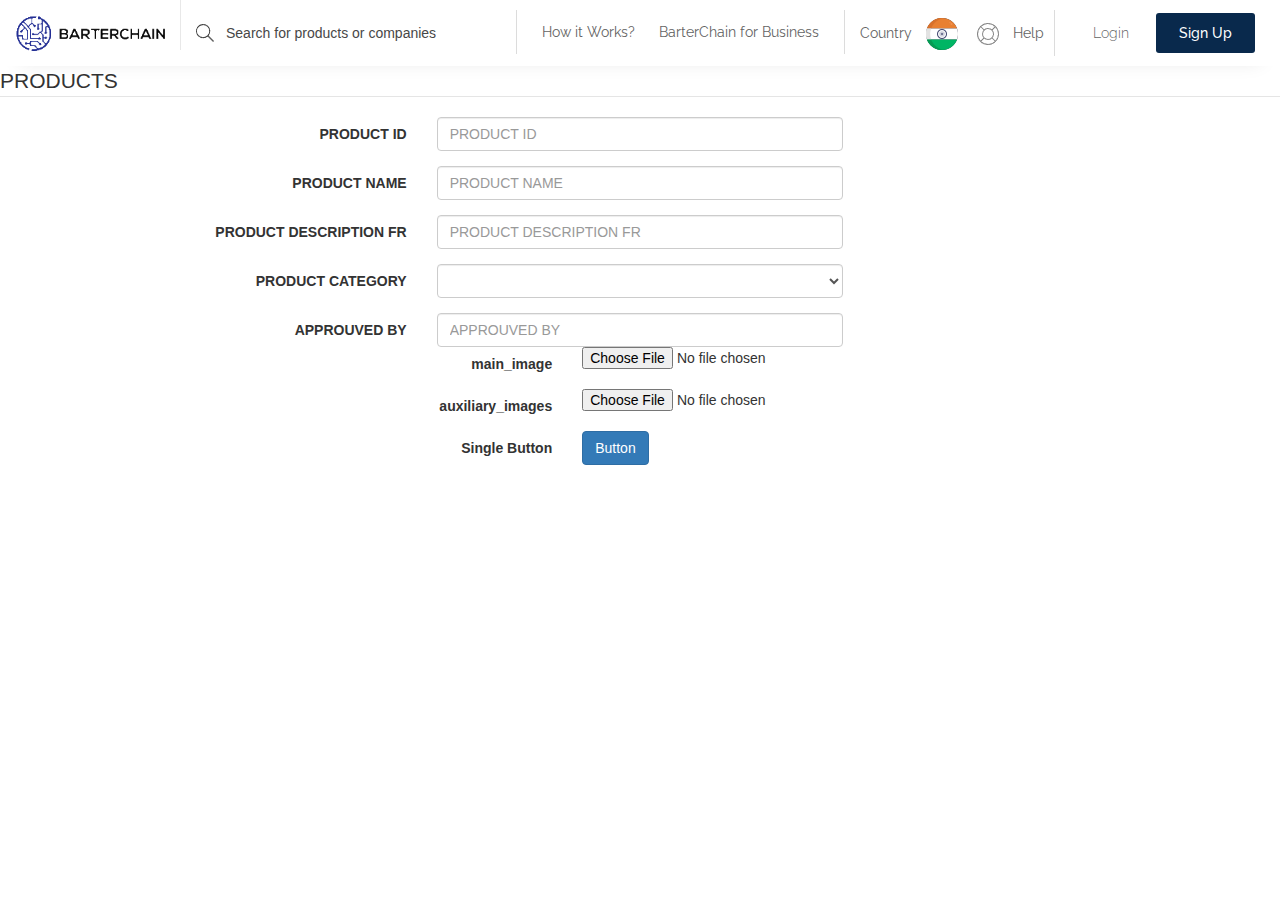
<file: Complete/addproduct.html>
<!DOCTYPE html>
<html lang="en">

<head>
    <meta charset="UTF-8">
    <title>Chamb - Responsive E-commerce HTML5 Template</title>
    <meta http-equiv="X-UA-Compatible" content="IE=edge">
    <!--enable mobile device-->
    <meta name="viewport" content="width=device-width, initial-scale=1">
    <!--fontawesome css-->
    <link rel="stylesheet" href="css/font-awesome.min.css">
    <!--bootstrap css-->
    <link rel="stylesheet" href="css/bootstrap.min.css">
    <!--animate css-->
    <link rel="stylesheet" href="css/animate-wow.css">
    <!--main css-->
    <link rel="stylesheet" href="css/style.css">
    <link rel="stylesheet" href="css/bootstrap-select.min.css">
    <link rel="stylesheet" href="css/slick.min.css">
    <!--responsive css-->
    <link rel="stylesheet" href="css/responsive.css">
    <link href="//netdna.bootstrapcdn.com/bootstrap/3.2.0/css/bootstrap.min.css" rel="stylesheet" id="bootstrap-css">
    <script src="//netdna.bootstrapcdn.com/bootstrap/3.2.0/js/bootstrap.min.js"></script>
    <script src="//code.jquery.com/jquery-1.11.1.min.js"></script>
        <!------ Include the above in your HEAD tag ---------->
</head>

<body>
    <header id="header" class="top-head">
        <!-- Static navbar -->
        <nav class="navbar navbar-default">
            <div class="container-fluid">
                <div class="row">
                    <div class="col-md-4 col-sm-12 left-rs">
                        <div class="navbar-header">
                            <button type="button" id="top-menu" class="navbar-toggle collapsed" data-toggle="collapse"
                                data-target="#navbar" aria-expanded="false">
                                <span class="sr-only">Toggle navigation</span>
                                <span class="icon-bar"></span>
                                <span class="icon-bar"></span>
                                <span class="icon-bar"></span>
                            </button>
                            <a href="index.html" class="navbar-brand"><img src="images/logo_xyz.png" alt="" /></a>
                        </div>
                        <form class="navbar-form navbar-left web-sh">
                            <div class="form">
                                <input type="text" class="form-control" placeholder="Search for products or companies">
                            </div>
                        </form>
                    </div>
                    <div class="col-md-8 col-sm-12">
                        <div class="right-nav">
                            <div class="login-sr">
                                <div class="login-signup">
                                    <ul>
                                        <li><a href="#">Login</a></li>
                                        <li><a class="custom-b" href="#">Sign Up</a></li>
                                    </ul>
                                </div>
                            </div>
                            <div class="help-r hidden-xs">
                                <div class="help-box">
                                    <ul>
                                        <li> <a data-toggle="modal" data-target="#myModal" href="#">
                                                <span>Country</span> <img src="images/flag-1.png" alt="" /> </a> </li>
                                        <li> <a href="#"><img class="h-i" src="images/help-icon.png" alt="" /> Help </a>
                                        </li>
                                    </ul>
                                </div>
                            </div>
                            <div class="nav-b hidden-xs">
                                <div class="nav-box">
                                    <ul>
                                        <li><a href="howitworks.html">How it Works? </a></li>
                                        <li><a href="about-us.html">BarterChain for Business</a></li>
                                    </ul>
                                </div>
                            </div>
                        </div>
                    </div>
                </div>
            </div>
            <!--/.container-fluid -->
        </nav>
    </header>
    <!-- Modal -->
    <div class="modal fade lug" id="myModal" role="dialog">
        <div class="modal-dialog">
            <!-- Modal content-->
            <div class="modal-content">
                <div class="modal-header">
                    <button type="button" class="close" data-dismiss="modal">&times;</button>
                    <h4 class="modal-title">Country</h4>
                </div>
                <div class="modal-body">
                    <ul>
                        <li><a href="#"><img src="images/flag-up-3.png" alt="" /> India </a></li>
                        <li><a href="#"><img src="images/flag-up-1.png" alt="" /> United States</a></li>
                        <li><a href="#"><img src="images/flag-up-1.png" alt="" /> United Kingdom</a></li>
                    </ul>
                </div>
            </div>
        </div>
    </div>
    <div id="sidebar" class="top-nav">
        <ul id="sidebar-nav" class="sidebar-nav">
            <li><a href="#">Help</a></li>
            <li><a href="howitworks.html">How it works?</a></li>
            <li><a href="#">BarterChain for Business</a></li>
        </ul>
    </div>

    
    <form class="form-horizontal">
        <fieldset>
    
            <!-- Form Name -->
            <legend>PRODUCTS</legend>
    
            <!-- Text input-->
            <div class="form-group">
                <label class="col-md-4 control-label" for="product_id">PRODUCT ID</label>
                <div class="col-md-4">
                    <input id="product_id" name="product_id" placeholder="PRODUCT ID" class="form-control input-md"
                        required="" type="text">
    
                </div>
            </div>
    
            <!-- Text input-->
            <div class="form-group">
                <label class="col-md-4 control-label" for="product_name">PRODUCT NAME</label>
                <div class="col-md-4">
                    <input id="product_name" name="product_name" placeholder="PRODUCT NAME" class="form-control input-md"
                        required="" type="text">
    
                </div>
            </div>
    
            <!-- Text input-->
            <div class="form-group">
                <label class="col-md-4 control-label" for="product_name_fr">PRODUCT DESCRIPTION FR</label>
                <div class="col-md-4">
                    <input id="product_name_fr" name="product_name_fr" placeholder="PRODUCT DESCRIPTION FR"
                        class="form-control input-md" required="" type="text">
    
                </div>
            </div>
    
            <!-- Select Basic -->
            <div class="form-group">
                <label class="col-md-4 control-label" for="product_categorie">PRODUCT CATEGORY</label>
                <div class="col-md-4">
                    <select id="product_categorie" name="product_categorie" class="form-control">
                    </select>
                </div>
            </div>
    
            <!-- Text input-->
            <div class="form-group">
                <label class="col-md-4 control-label" for="approuved_by">APPROUVED BY</label>
                <div class="col-md-4">
                    <input id="approuved_by" name="approuved_by" placeholder="APPROUVED BY" class="form-control input-md"
                        required="" type="text">
    
                    <!-- File Button -->
                    <div class="form-group">
                        <label class="col-md-4 control-label" for="filebutton">main_image</label>
                        <div class="col-md-4">
                            <input id="filebutton" name="filebutton" class="input-file" type="file">
                        </div>
                    </div>
                    <!-- File Button -->
                    <div class="form-group">
                        <label class="col-md-4 control-label" for="filebutton">auxiliary_images</label>
                        <div class="col-md-4">
                            <input id="filebutton" name="filebutton" class="input-file" type="file">
                        </div>
                    </div>
    
                    <!-- Button -->
                    <div class="form-group">
                        <label class="col-md-4 control-label" for="singlebutton">Single Button</label>
                        <div class="col-md-4">
                            <button id="singlebutton" name="singlebutton" class="btn btn-primary">Button</button>
                        </div>
                    </div>
    
        </fieldset>
    </form>
</file>
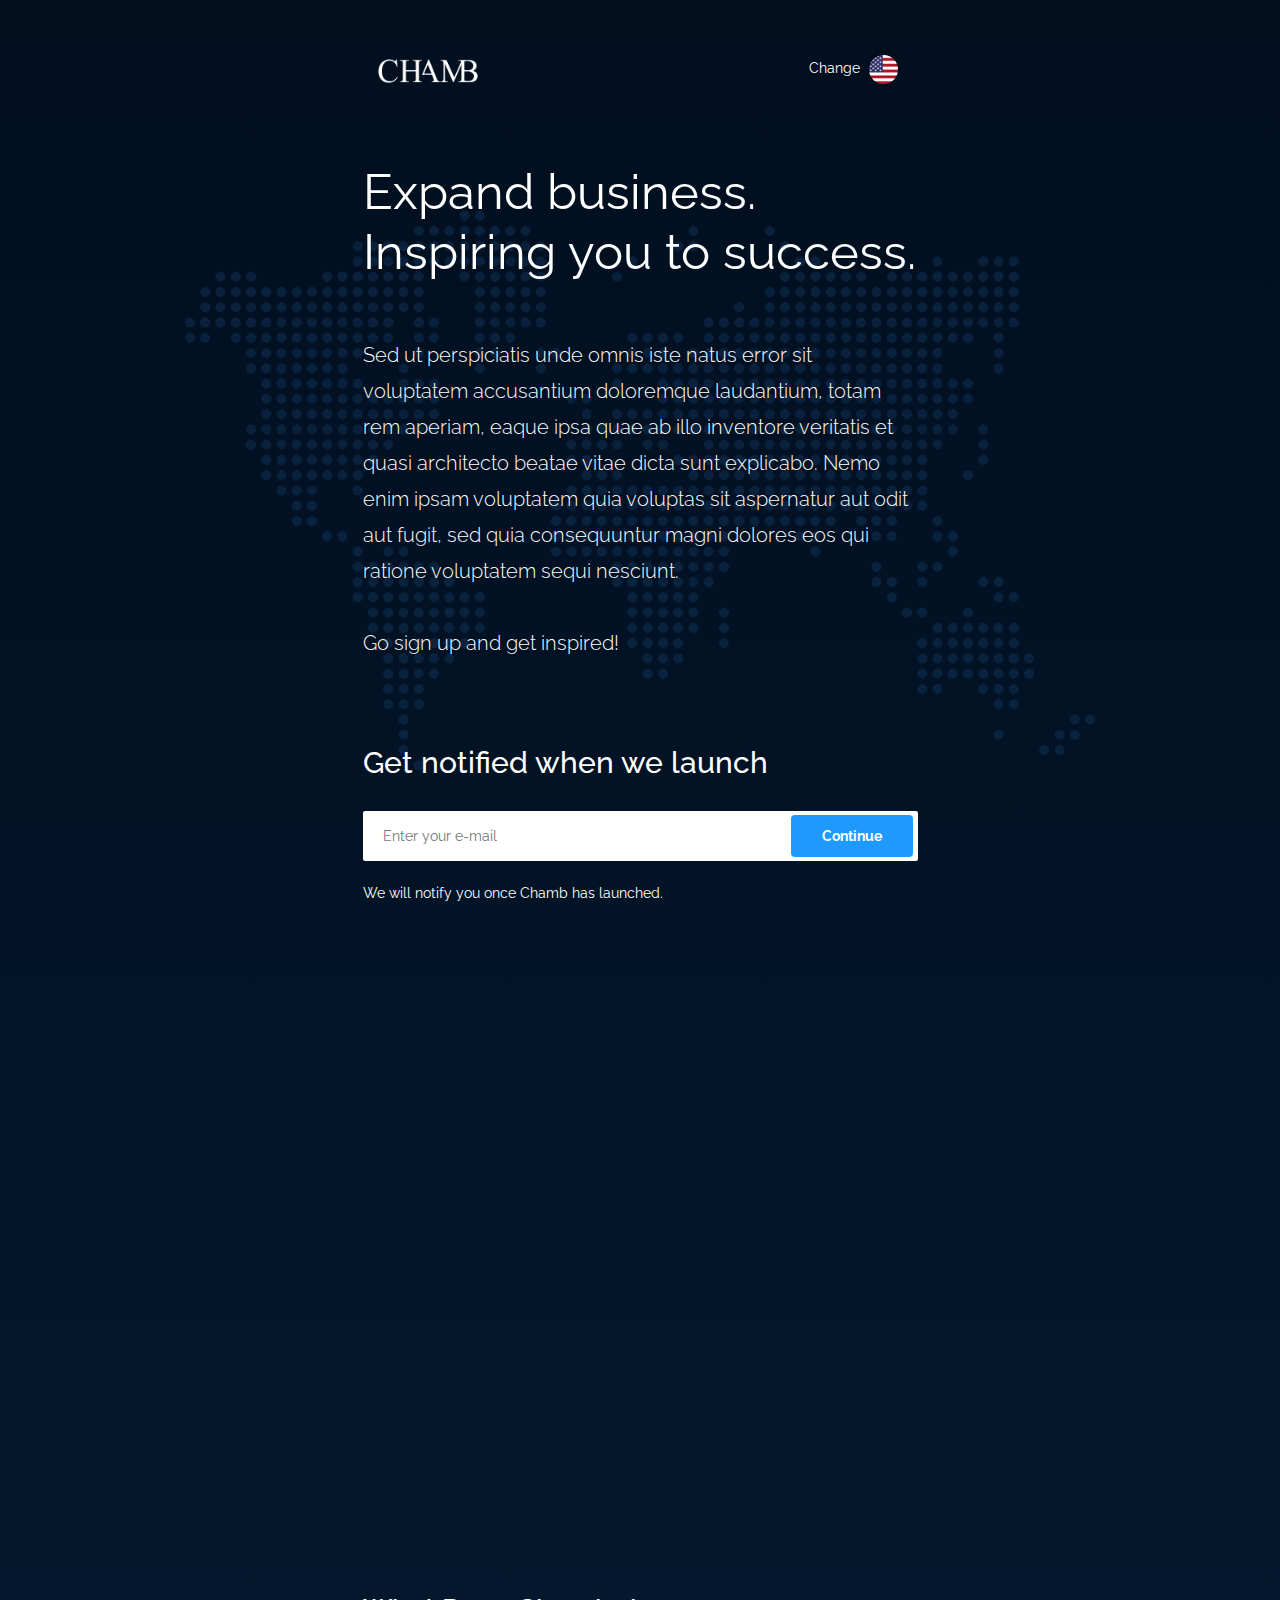
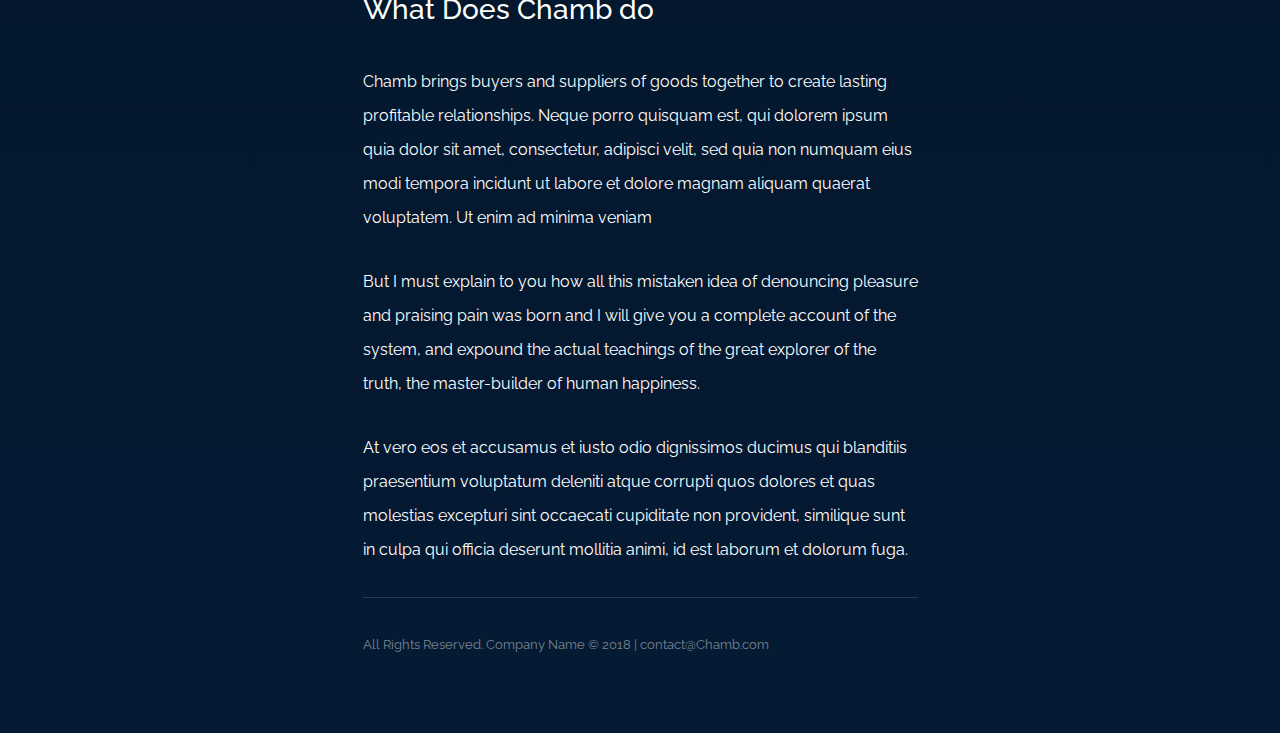
<file: Complete/cooming-soon.html>
<!DOCTYPE html>
<html lang="en">
   <head>
      <meta charset="UTF-8">
      <title>Chamb - Responsive E-commerce HTML5 Template</title>
      <meta http-equiv="X-UA-Compatible" content="IE=edge">
      <!--enable mobile device-->
      <meta name="viewport" content="width=device-width, initial-scale=1">
      <!--fontawesome css-->
      <link rel="stylesheet" href="css/font-awesome.min.css">
      <!--bootstrap css-->
      <link rel="stylesheet" href="css/bootstrap.min.css">
      <!--animate css-->
      <link rel="stylesheet" href="css/animate-wow.css">
      <!--main css-->
      <link rel="stylesheet" href="css/style.css">
      <link rel="stylesheet" href="css/bootstrap-select.min.css">
      <link rel="stylesheet" href="css/slick.min.css">
      <!--responsive css-->
      <link rel="stylesheet" href="css/responsive.css">
   </head>
   <body>
      <div class="cooming-soon-box">
         <div class="soon-gradient">
            <div class="map"></div>
            <div class="container">
               <div class="row">
                  <div class="col-lg-6 col-lg-offset-3">
                     <div class="top-soon clearfix">
                        <div class="col-md-6 col-sm-6 col-xs-6">
                           <div class="cooming-logo">
                              <a href="#"><img width="100px" src="images/logo_w.png" alt="" /></a>
                           </div>
                        </div>
                        <div class="col-md-6 col-sm-6 col-xs-6">
                           <ul class="right-flag">
                              <li><a data-toggle="modal" data-target="#myModal" href="#"><span>Change</span> <img src="images/flag.png" alt="" /></a></li>
                           </ul>
                        </div>
                     </div>
                     <div class="expand">
                        <h2>Expand business. Inspiring you to success.</h2>
                        <p class="lead">Sed ut perspiciatis unde omnis iste natus error sit voluptatem accusantium doloremque laudantium, totam rem aperiam, 
                           eaque ipsa quae ab illo inventore veritatis et quasi architecto beatae vitae dicta sunt explicabo. Nemo enim ipsam voluptatem quia voluptas 
                           sit aspernatur aut odit aut fugit, sed quia consequuntur magni dolores eos qui ratione voluptatem sequi nesciunt.<br><br>Go sign up and get inspired!
                        </p>
                     </div>
                     <div class="get-box">
                        <h4>Get notified when we launch</h4>
                        <form class="get-form">
                           <input type="email" placeholder="Enter your e-mail" />
                           <button class="btn btn-primary">Continue</button>
                        </form>
                        <p>We will notify you once Chamb has launched.</p>
                     </div>
                  </div>
                  <div class="col-md-12">
                     <div class="cooming-pc-box wow fadeIn">
                        <img src="images/cooming-pc.png" alt="" />
                     </div>
                  </div>
                  <div class="col-lg-6 col-lg-offset-3">
                     <div class="soon-does-box">
                        <h2>What Does Chamb do</h2>
                        <p>Chamb brings buyers and suppliers of goods together to create lasting profitable relationships. Neque porro quisquam est, qui 
                           dolorem ipsum quia dolor sit amet, consectetur, adipisci velit, sed quia non numquam eius modi tempora incidunt ut labore et dolore 
                           magnam aliquam quaerat voluptatem. Ut enim ad minima veniam
                        </p>
                        <p>But I must explain to you how all this mistaken idea of denouncing pleasure and praising pain was born and I will give you a complete 
                           account of the system, and expound the actual teachings of the great explorer of the truth, the master-builder of human happiness.
                        </p>
                        <p>At vero eos et accusamus et iusto odio dignissimos ducimus qui blanditiis praesentium voluptatum deleniti atque corrupti quos dolores
                           et quas molestias excepturi sint occaecati cupiditate non provident, similique sunt in culpa qui officia deserunt mollitia animi, id 
                           est laborum et dolorum fuga.
                        </p>
                     </div>
                     <div class="bot-box">
                        <p>All Rights Reserved. Company Name © 2018 | contact@Chamb.com</p>

                     </div>
                  </div>
               </div>
            </div>
         </div>
      </div>
      <!-- Modal -->
      <div class="modal fade lug" id="myModal" role="dialog">
         <div class="modal-dialog">
            <!-- Modal content-->
            <div class="modal-content">
               <div class="modal-header">
                  <button type="button" class="close" data-dismiss="modal">&times;</button>
                  <h4 class="modal-title">Change</h4>
               </div>
               <div class="modal-body">
                  <ul>
                     <li><a href="#"><img src="images/flag-up-1.png" alt="" /> United States</a></li>
                     <li><a href="#"><img src="images/flag-up-2.png" alt="" /> France </a></li>
                  </ul>
               </div>
            </div>
         </div>
      </div>
      <!--main js--> 
      <script src="js/jquery-1.12.4.min.js"></script> 
      <!--bootstrap js--> 
      <script src="js/bootstrap.min.js"></script> 
      <script src="js/bootstrap-select.min.js"></script>
      <script src="js/slick.min.js"></script>
      <script src="js/wow.min.js"></script> 
      <!--custom js--> 
      <script src="js/custom.js"></script>
   </body>
</html>
</file>
<file: Complete/css/style.css>
/*-------------------------------------------------------------------------------------- 
	Theme Name: Chamb - Responsive E-commerce HTML5 Template 
---------------------------------------------------------------------------------------- 
    
	1. IMPORT FILES
	2. BASE CSS 
	3. HEADER
	   - Logo
	   - Search Bar
	4. PAGE CONTENT PRODUCT 
	5. SECTION
	   - Products Exciting
	   - Start Free
	6. PRODUCT
	7. FOOTER
	   - Copyright
	8. INNER PAGE   
	   - How it Works
	   - About Us
	   - Terms Page
	   - Cooming Soon
	   - Category
	   - Profile
	   - Pricing
	   - Product Page
	   - New Layout css
	
--------------------------------------------------------------------------------------*/

/*------------------------------------------------------------- 
	1. IMPORT FILES
-------------------------------------------------------------*/

@import url('https://fonts.googleapis.com/css?family=Raleway:100,100i,200,200i,300,300i,400,400i,500,500i,600,600i,700,700i,800,800i,900,900i');

/**-- font-family: 'Raleway', sans-serif; --**/


/*------------------------------------------------------------- 
	2. BASE CSS 
-------------------------------------------------------------*/

body {
	font-family: 'Raleway', sans-serif;
	font-weight: 400;
	margin: 0px;
	overflow-x: hidden;
	padding: 0px;
}

h1,
h2,
h3,
h4,
h5 {
	margin: 0
}

h1,
h2,
h3,
h4,
h5,
h6 {
	margin: 0px;
	padding: 0px;
}

ul,
ol {
	list-style: none;
	margin: 0px;
	padding: 0px;
}

a,
a:hover,
a:focus {
	-webkit-text-decoration: none;
	-moz-text-decoration: none;
	-ms-text-decoration: none;
	-o-text-decoration: none;
	text-decoration: none;
	transition: ease all 0.5s;
}

img {
	max-width: 100%;
	height: auto;
}

input,
textarea {
	outline: none;
	border: none;
	resize: none;
}


/*------------------------------------------------------------- 
	2. HEADER 
-------------------------------------------------------------*/

header .navbar {
	border-radius: 0px;
}

#header.top-head {
	background: #fff;
}

header .navbar-default {
	background-color: transparent;
	border: none;
	margin-bottom: 0px;
	position: relative;
	-webkit-box-shadow: 0 15px 19px -19px rgba(0, 0, 0, 0.1);
	box-shadow: 0 15px 19px -19px rgba(0, 0, 0, 0.1);
}

header .navbar-default .navbar-header {
	z-index: 1030;
	position: relative;
	background: #fff;
}

/*== Logo ==*/

.navbar-brand {
	float: left;
	padding: 21px 15px;
	font-size: 18px;
	line-height: 20px;
	height: 66px;
	border-right: 1px solid #e8e8e8;
}

.web-sh.navbar-form {
	padding: 16px 15px;
	margin: 0px;
	width: 50%;
	border: none;
}

.left-rs {}

.navbar-brand>img {
	width: 150px;
}

.web-sh.navbar-form input {
	width: 150%;
	background: none;
	border: none;
	box-shadow: none;
	background-image: url("../images/search-icon.png");
	background-repeat: no-repeat;
	background-position: left;
	padding-left: 30px;
	color: #474747;
	font-weight: 400;
}

.web-sh.navbar-form input::-webkit-input-placeholder {
	/* Chrome */
	color: #474747;
}

.web-sh.navbar-form input:-ms-input-placeholder {
	/* IE 10+ */
	color: #474747;
}

.web-sh.navbar-form input::-moz-placeholder {
	/* Firefox 19+ */
	color #474747;
	opacity: 1;
}

.web-sh.navbar-form input:-moz-placeholder {
	/* Firefox 4 - 18 */
	color: #474747;
	opacity: 1;
}

.iq-search .search-btn span {
	font-size: 0;
}

/*== Search Bar ==*/

.search-box {
	background: #fff;
	display: block;
	margin: 0;
	opacity: 0 !important;
	padding: 15px;
	position: absolute;
	right: 0;
	top: -9999px !important;
	transition: visibility 300ms ease 0s, opacity 300ms ease 0s;
	visibility: hidden;
	width: 327px;
	z-index: 888;
	-webkit-box-shadow: 0 0 20px 0 rgba(0, 0, 0, 0.2);
	-moz-box-shadow: 0 0 20px 0 rgba(0, 0, 0, 0.2);
	box-shadow: 0 0 20px 0 rgba(0, 0, 0, 0.2);
}

.iq-search .search-box input {
	background: transparent;
	border-radius: 0;
	border: 1px solid #eee;
	padding-left: 15px;
	box-shadow: none;
	color: #666;
}

.iq-search i {
	cursor: pointer;
	font-size: 18px;
	position: absolute;
	right: 27px;
	top: 24px;
}

.iq-search .search-btn::before {
	content: "\f002";
	font-family: "FontAwesome";
	font-size: 14px;
	font-weight: normal;
	left: 0;
	position: absolute;
	text-indent: 0;
	top: 50%;
	margin-top: -9px;
}

.iq-search.search-open .search-btn::before {
	content: "\f00d ";
}

.sidebar-nav {
	position: absolute;
	top: 66px;
	width: 100%;
	list-style: none;
	margin: 0;
	padding: 0;
}

#sidebar {
	margin-right: -100%;
	right: 0;
	width: 100%;
	background: #09294c;
	position: fixed;
	height: 100%;
	overflow-y: auto;
	z-index: 1000;
	top: 0;
	-webkit-transition: all .6s cubic-bezier(.19, 1, .22, 1);
	transition: all .6s cubic-bezier(.19, 1, .22, 1);
}

.top-nav ul {
	margin: 0px;
	padding: 0px;
}

.top-nav ul li {
	padding: 10px 20px;
}

.top-nav ul li a {
	color: #fff;
	font-family: ;
	font-size: 14px;
	font-weight: 400;
}

#sidebar.active {
	right: 100%;
	width: 100%;
	transition: all .5s ease-out 0s;
	-webkit-transition: all .5s ease-out 0s;
	-moz-transition: all .5s ease-out 0s;
	-ms-transition: all .5s ease-out 0s;
	-o-transition: all .5s ease-out 0s;
}

.right-nav {
	float: right;
	padding-right: 10px;
}

.login-sr {
	float: right;
	margin-left: 15px;
}

.login-signup {
	padding: 13px 0px;
}

.login-signup ul {
	margin: 0px;
	padding: 0px;
	list-style: none;
}

.login-signup ul li {
	display: inline-block;
}

.login-signup ul li a {
	font-family: 'Raleway', sans-serif;
	font-weight: 300;
	color: #636363;
	text-decoration: none;
	font-size: 14px;
	display: block;
	padding: 10px 23px;
}

.login-signup ul li a:hover {
	color: #1e96ff;
}

.login-signup ul li a.custom-b {
	background: #09294c;
	border-radius: 3px;
	font-family: 'Raleway', sans-serif;
	font-weight: 500;
	color: #fff;
	padding: 10px 23px;
}

.login-signup ul li a.custom-b:hover {
	background: #1d99ff;
}

.help-r {
	float: right;
}

.help-r {}

.help-box {
	margin: 10px 0px;
	border-right: 1px solid #dcdcdc;
}

.help-box ul {
	padding: 2px 10px 2px 0;
}

.help-box ul li {
	margin: 0px;
	padding: 0px;
	display: inline-block;
	padding-left: 15px;
}

.help-box ul li a {
	font-family: 'Raleway', sans-serif;
	font-weight: 400;
	color: #636363;
	text-decoration: none;
	font-size: 14px;
	line-height: 42px;
}

.help-box ul li a:hover {
	color: #1e96ff;
}

.help-box ul li a span {
	padding-right: 10px;
}

.help-box ul li a .h-i {
	padding-right: 10px;
}

.fixed-menu {
	position: fixed;
	width: 100%;
	top: 0;
	left: 0;
	z-index: 999;
	background-color: #ffffff;
	transition: 0.5s;
	padding: 0px;
	box-shadow: 0 15px 19px -19px rgba(0, 0, 0, 0.1);
}

.nav-b {
	float: right;
}

.nav-box {
	margin: 10px 0px;
	border-right: 1px solid #dcdcdc;
	border-left: 1px solid #dcdcdc;
	padding: 0px 15px;
}

.nav-box ul {
	padding: 12px 0px;
}

.nav-box ul li {
	display: inline-block;
}

.nav-box ul li a {
	font-family: 'Raleway', sans-serif;
	font-weight: 300;
	color: #636363;
	text-decoration: none;
	font-size: 14px;
	padding: 0px 10px;
	font-weight: 400;
}

.nav-box ul li a:hover {
	color: #1e96ff;
}

/*------------------------------------------------------------- 
	4. PAGE CONTENT PRODUCT
-------------------------------------------------------------*/

.page-content-product {}

.main-product {
	background-color: #09284b;
	background-image: url('../images/bg_main.png');
	padding-bottom: 180px;
	background-position: center center;
}

.find-box {
	max-width: 780px;
	margin: 0 auto;
	width: 100%;
	padding: 92px 0px 75px 0px;
}

.find-box h1 {
	font-family: 'Raleway', sans-serif;
	font-weight: 500;
	color: #fff;
	font-size: 48px;
	text-align: center;
	padding-bottom: 22px;
}

.find-box h4 {
	font-family: 'Raleway', sans-serif;
	font-weight: 300;
	color: #fff;
	font-size: 22px;
	text-align: center;
	padding-bottom: 22px;
}

.product-sh {}

.form-sh input {
	background: none;
	border: none;
	border-bottom: 1px solid #ffffff;
	width: 100%;
	min-height: 55px;
	color: #fff;
	font-size: 22px;
	font-weight: 300;
}

.form-sh input::-webkit-input-placeholder {
	/* Chrome */
	color: #ffffff;
}

.form-sh input:-ms-input-placeholder {
	/* IE 10+ */
	color: #ffffff;
}

.form-sh input::-moz-placeholder {
	/* Firefox 19+ */
	color: #ffffff;
	opacity: 1;
}

.form-sh input:-moz-placeholder {
	/* Firefox 4 - 18 */
	color: #ffffff;
	opacity: 1;
}

.form-sh .bootstrap-select:not([class*="col-"]):not([class*="form-control"]):not(.input-group-btn) {
	width: 100%;
}

.form-sh .btn-default {
	background-color: transparent;
	border: none;
	border-bottom: 1px solid #fff;
	border-radius: 0px;
	color: #fff;
	font-size: 22px;
	font-weight: 300;
	min-height: 55px;
}

.form-sh .open>.dropdown-toggle.btn-default:hover {
	background-color: transparent;
	color: #ffffff;
}

.form-sh .bootstrap-select .dropdown-toggle:focus {
	border: none;
	border-bottom: 1px solid #fff;
	outline: none !important;
}

.btn-group.open .dropdown-toggle {
	box-shadow: none;
}

.form-sh .btn-default.active,
.form-sh .btn-default:active,
.form-sh .open>.dropdown-toggle.btn-default {
	background-color: transparent;
	color: #fff;
}

.form-sh .dropup .dropdown-menu,
.form-sh .navbar-fixed-bottom .dropdown .dropdown-menu {
	margin: 0px;
	border-radius: 0px;
}

.form-sh .dropdown-menu {
	margin: 0px;
	border-radius: 0px;
}

.form-sh a.btn {
	background: #1d99ff;
	color: #ffffff;
	min-height: 55px;
	width: 100%;
	line-height: 38px;
	font-size: 22px;
	font-weight: 500;
	border-radius: 3px;
}

.form-sh a.btn:hover {
	color: #fff;
	background-color: #007dea;
	border-color: #0077e0;
}

.form-sh .bootstrap-select.btn-group .dropdown-menu {
	background: #09294c;
	padding: 0px;
}

.form-sh .bootstrap-select.btn-group .dropdown-menu li a {
	color: #fff;
	padding: 10px 15px;
}

.form-sh .bootstrap-select.btn-group .dropdown-menu li a:hover,
.form-sh .bootstrap-select.btn-group .dropdown-menu li a:focus {
	background: #1d99ff;
}

.product-sh p {
	clear: both;
	margin: 0px;
	text-align: center;
	padding-top: 30px;
	color: #ddd;
	font-size: 16px;
}

.product-sh p a {
	color: #007dea;
}

.product-sh p a:hover,
.product-sh p a:focus {
	color: #007dea;
}

.box-img {
	background: #051d36;
	text-align: center;
	padding-bottom: 30px;
	min-height: 280px;
	margin-bottom: 30px;
	position: relative;
	border-bottom: solid #007dea 3px;
	transition: ease all 0.5s;
}

.box-img h4 {
	color: #fff;
	padding-top: 35px;
	padding-bottom: 30px;
	font-size: 25px;
	font-weight: 500;
	transition: all 0.3s ease 0s;
	letter-spacing: 0px;
}

.box-img:hover {
	cursor: pointer;
	transform: scale(1.1);
	background: #007dea;
}

.food {
	position: absolute;
	right: 0px;
	top: 40%;
}

.categories_link {
	text-align: center;
	clear: both;
}

.categories_link a {
	color: #fff;
	font-size: 22px;
	font-weight: 300;
}

.categories_link a:hover {
	color: #1d99ff;
}

/*------------------------------------------------------------- 
	5. SECTION
-------------------------------------------------------------*/

.cat-main-box {
	background: #f4f9fd;
}

.panel-row {
	margin-bottom: 60px;
}

.cat-main-box .panel {
	border-radius: 3px;
	-webkit-box-shadow: 0 3px 5px rgba(0, 0, 0, .03);
	box-shadow: 0 3px 5px rgba(0, 0, 0, .03);
	position: relative;
	margin-top: -80px;
}

.cat-main-box .panel .panel-body {
	padding: 35px 40px;
	background: #fff;
}

.cat-main-box .panel .icon-small {
	margin-bottom: 15px;
}

.cat-main-box .panel h4 {
	color: #333;
	font-size: 22px;
	font-weight: 400;
	margin-top: 10px;
	margin-bottom: 15px;
	font-family: 'Raleway', sans-serif;
}

.cat-main-box .panel .panel-body p {
	height: 66px;
	margin-bottom: 0;
	font-size: 14px;
	font-weight: 400;
	color: #607086;
	line-height: 1.5;
}

.panel-default {
	border-color: transparent;
}

/*-- Products Exciting --*/

.products_exciting_box {
	background: #f4f9fd;
	padding: 20px 0px;
}

.exciting_box .icon-small {
	margin-bottom: 35px;
	margin-top: 26px;
}

.exciting_box {
	position: relative;
}

.exciting_box h4 {
	font-size: 26px;
	color: #263238;
	padding-bottom: 30px;
	line-height: 32px;
	font-family: 'Raleway', sans-serif;
}

.exciting_box p {
	font-size: 16px;
	color: #455a65;
	margin: 0px;
	padding-bottom: 45px;
	line-height: 30px;
}

.f_pd::after {
	border-right: 1px solid #e2e2e2;
	content: "";
	background: #e2e2e2;
	width: 1px;
	height: 100%;
	position: absolute;
	right: -15px;
	top: 0px;
}

.f_pd h4 {
	padding-right: 109px;
}

.f_pd p {
	padding-right: 109px;
}

.l_pd {
	padding-left: 55px;
}

.l_pd h4 {
	padding-right: 50px;
}

.l_pd p {
	padding-right: 50px;
}

/*-- Start Free --*/

.start-free-box {
	padding: 60px 0px;
}

.main-start-box {
	padding: 0px 60px;
}

.free-box-a {
	border-bottom: 1px solid #e9edef;
	padding-bottom: 52px;
	padding-top: 50px;
}

.left-a-f h3 {
	color: #09294c;
	font-size: 20px;
	font-weight: 700;
	padding-right: 82px;
	line-height: 32px;
}

.right-a-f p {
	margin: 0px;
	color: #607087;
	font-size: 16px;
	padding-right: 85px;
	line-height: 28px;
}

.buyer-box {
	padding: 60px 0px 40px 0px;
	background: rgba(255, 255, 255, 1);
	margin-top: 65px;
}

.supplier {
	padding: 60px 0px 40px 0px;
	background: rgba(255, 255, 255, 1);
	margin-top: 65px;
}

.left-buyer {}

.left-buyer img {
	width: 100%;
}

.right-buyer {
	padding-top: 52px;
	padding-left: 65px;
}

.right-buyer h4 {
	font-family: 'Raleway', sans-serif;
	font-size: 14px;
	font-weight: 700;
	color: #09294c;
	padding-bottom: 25px;
	text-transform: uppercase;
}

.right-buyer h2 {
	font-family: 'Raleway', sans-serif;
	font-size: 35px;
	font-weight: 400;
	color: #09294c;
	padding-bottom: 30px;
}

.right-buyer h2 span {
	font-weight: 300;
	padding-top: 10px;
	display: block;
}

.right-buyer p {
	margin: 0px;
	font-weight: 300;
	font-family: 'Raleway', sans-serif;
	font-size: 16px;
	line-height: 32px;
	padding-bottom: 45px;
}

.right-buyer a {
	background: #06203c;
	color: #fff;
	font-size: 16px;
	font-weight: 500;
	font-family: 'Raleway', sans-serif;
	padding: 16px 28px;
	display: inline-block;
	border-radius: 2px;
}

.left-supplier {
	text-align: right;
	padding-top: 55px;
	padding-right: 60px;
}

.left-supplier h4 {
	font-family: 'Raleway', sans-serif;
	font-size: 14px;
	font-weight: 700;
	color: #09294c;
	padding-bottom: 25px;
	text-transform: uppercase;
}

.left-supplier h2 {
	font-family: 'Raleway', sans-serif;
	font-size: 35px;
	font-weight: 400;
	color: #09294c;
	padding-bottom: 30px;
}

.left-supplier h2 span {
	font-weight: 300;
	padding-top: 10px;
	display: block;
}

.left-supplier p {
	margin: 0px;
	font-weight: 300;
	font-family: 'Raleway', sans-serif;
	font-size: 16px;
	line-height: 32px;
	padding-bottom: 45px;
}

.left-supplier a {
	background: #1d99ff;
	color: #fff;
	font-size: 16px;
	font-weight: 500;
	font-family: 'Raleway', sans-serif;
	padding: 17px 29px;
	display: inline-block;
	border-radius: 2px;
}

.right-supplier img {}

/*------------------------------------------------------------- 
	6. PRODUCT
-------------------------------------------------------------*/

.products {
	padding: 40px 0px 60px 0px;
	background: #fff;
	position: relative;
}

.main-products {}

.main-products h2 {
	font-weight: 700;
	font-family: 'Raleway', sans-serif;
	color: #09294c;
	padding-bottom: 30px;
	font-size: 14px;
	text-align: center;
}

.slick-slide {
	-webkit-transform: scale(1);
	transform: scale(1);
	-webkit-transition: 0.3s ease-in-out all;
	transition: 0.3s ease-in-out all;
}

.switch {
	background: #000;
}

.slider {
	margin: 0 auto;
	position: relative;
}

.prod-box {
	border: 1px solid #e7e7e7;
	background: #fff;
	padding: 12px;
	margin: 0px 15px;
}

.prod-i img {
	width: 100%;
}

.left-ti {
	float: left;
}

.dit-t {
	padding: 7px 0px;
}

.dit-t h4 {
	font-size: 15px;
	font-family: 'Raleway', sans-serif;
	font-weight: 600;
	color: #333333;
	margin-bottom: 3px;
	margin-top: 3px;
}

.dit-t p {
	font-size: 12px;
	font-family: 'Raleway', sans-serif;
	font-weight: 300;
	color: #acacac;
	margin: 0px;
}

.dit-t p span {
	color: #2da0ff;
}

.dit-t a {
	background: #ffffff;
	border: 1px solid #ccd4da;
	border-radius: 2px;
	color: #09294c;
	font-size: 13px;
	font-family: 'Raleway', sans-serif;
	font-weight: 700;
	float: right;
	padding: 6px 15px;
}

.dit-btn a {
	background: #ffffff;
	border: 1px solid #ccd4da;
	border-radius: 2px;
	color: #a5a5a5;
	font-size: 11px;
	font-family: 'Raleway', sans-serif;
	font-weight: 300;
	padding: 6px 15px;
}

.dit-btn a:hover {
	color: #1c95fd;
}

.wis {
	float: left;
}

.thi {
	float: right;
}

.dit-btn {
	padding-top: 10px;
}

.dit-btn a i {
	padding-right: 6px;
}

.product-slidr .slider .slick-prev {
	display: none;
}

.product-slidr .slider .slick-next {
	display: none;
}

/*------------------------------------------------------------- 
	7. FOOTER
-------------------------------------------------------------*/

.main-footer {
	background-image: url('../images/footer_bg.png');
	padding: 55px 0px 0px 0px;
	background-size: cover;
	background-position: center center;
}

.footer-top {
	padding-bottom: 55px;
	border-bottom: 1px solid #12345b;
}

.footer-top h2 {
	color: #fff;
	font-size: 22px;
	font-family: 'Raleway', sans-serif;
	font-weight: 300;
	line-height: 26px;
}

.form-box {
	position: relative;
	margin-right: 15px;
}

.form-box input {
	width: 100%;
	box-sizing: border-box;
	background: #fff;
	color: #646464;
	min-height: 51px;
	border-radius: 2px;
	padding-left: 30px;
	font-size: 15px;
	font-family: 'Raleway', sans-serif;
	padding-right: 140px;
	border-radius: 50px;
}

.form-box button {
	border: none;
	background: #1d99ff;
	color: #fff;
	padding: 11px 35px 11px;
	border-radius: 2px;
	font-weight: 600;
	font-size: 15px;
	position: absolute;
	right: 5px;
	top: 4px;
	border-radius: 50px;
}

.form-box button:hover {
	background-color: #007dea;
}

.help-box-f {}

.help-box-f h4 {
	color: #fff;
	font-family: 'Raleway', sans-serif;
	font-size: 18px;
	font-weight: 300;
	padding: 4px 0px;
}

.help-box-f p {
	color: #fff;
	font-family: 'Raleway', sans-serif;
	font-size: 13px;
	font-weight: 300;
	margin: 0px;
	padding-top: 3px;
}

.footer-link-box {
	padding-top: 55px;
	padding-bottom: 55px;
}

.left-f-box {}

.left-f-box h2 {
	color: #fff;
	font-family: 'Raleway', sans-serif;
	font-size: 14px;
	font-weight: 700;
	padding: 0 0 0 10px;
	text-transform: uppercase;
	border-left: solid #007dea 4px;
	margin-bottom: 20px;
	line-height: normal;
}

.left-f-box ul {
	margin: 0px;
	padding: 0px;
}

.left-f-box ul li {
	padding-bottom: 10px;
}

.left-f-box ul li a {
	color: #7b9bbf;
	font-family: 'Raleway', sans-serif;
	font-size: 14px;
	font-weight: 400;
}

.left-f-box ul li a:hover {
	color: #fff;
}

.right-f-box {}

.right-f-box h2 {
	color: #fff;
	font-family: 'Raleway', sans-serif;
	font-size: 14px;
	font-weight: 700;
	margin-bottom: 20px;
	text-transform: uppercase;
	padding: 0 0 0 10px;
	border-left: solid #007dea 4px;
}

.right-f-box ul {
	margin: 0px;
	padding: 0px;
}

.right-f-box ul li {
	padding-bottom: 10px;
}

.right-f-box ul li a {
	color: #7b9bbf;
	font-family: 'Raleway', sans-serif;
	font-size: 14px;
	font-weight: 400;
}

.right-f-box ul li a:hover {
	color: #fff;
}

/*-- Copyright --*/

.copyright {
	background: #ffffff;
}

.copyright p {
	margin-top: 20px;
	font-size: 14px;
	color: #636363;
}

.copyright p img {
	margin-right: 10px;
}

.copyright p a {
	color: #636363;
}

.copyright p a:hover {
	text-decoration: underline;
}

.copyright .socials {
	float: right;
	padding: 15px 0px;
}

.copyright .socials {
	margin: 0px;
}

.copyright .socials li {
	margin: 0px;
}

.copyright .socials li a {
	color: #09294c;
	font-size: 18px;
}

.right-flag {
	display: inline-block;
	float: right;
	padding: 8px 0px;
	margin-right: 25px;
}

.right-flag {}

.right-flag li {}

.right-flag li a {
	color: #626262;
}


/*------------------------------------------------------------- 
	8. INNER PAGE 
-------------------------------------------------------------*/

/*-- How it Works --*/

.section-how-it-works {
	padding: 70px 0px;
}

.left-works-box {}

.left-works-box h2 {
	font-size: 50px;
	color: #333335;
	font-family: 'Raleway', sans-serif;
	font-weight: 300;
	padding-bottom: 30px;
}

.left-works-box h2 span {
	font-weight: 400;
}

.left-works-box p {
	font-family: 'Raleway', sans-serif;
	font-weight: 300;
	font-size: 20px;
	margin: 0px;
	color: #333335;
	padding-right: 80px;
	line-height: 37px;
	padding-bottom: 50px;
}

.form-email-box {}

.form-email-box h3 {
	color: #333335;
	font-family: 'Raleway', sans-serif;
	font-weight: 700;
	font-size: 18px;
	padding-bottom: 15px;
}

.box-email {
	position: relative;
}

.box-email input {
	width: 100%;
	background: #ffffff;
	border: 1px solid #e7e7e7;
	border-radius: 2px;
	min-height: 51px;
	padding-left: 21px;
	font-family: 'Raleway', sans-serif;
	font-size: 14px;
}

.box-email button {
	position: absolute;
	right: 0;
	top: 0;
	background: #0a284c;
	color: #fff;
	font-size: 13px;
	font-weight: 700;
	border: none;
	border-radius: 2px;
	padding: 11px 15px;
	margin: 5px 7px;
	font-family: 'Raleway', sans-serif;
}

.right-works-box {}

.right-works-box {}

.small-box {}

.how-text-left {
	float: left;
	width: 40%;
	color: #48cca4;
	font-weight: bold;
	font-size: 200px;
	padding-top: 100px;
}

.how-dit-right {
	float: left;
	width: 60%;
}

.dit-img {}

.dit-img img {
	padding-bottom: 50px;
}

.how-dit-right h3 {
	color: #333335;
	font-size: 14px;
	font-weight: 700;
	text-transform: uppercase;
	padding-bottom: 18px;
	font-family: 'Raleway', sans-serif;
}

.how-dit-right h2 span {
	font-weight: 700;
}

.how-dit-right h2 {
	color: #333335;
	font-size: 32px;
	font-weight: 400;
	padding-bottom: 34px;
	line-height: 42px;
	font-family: 'Raleway', sans-serif;
}

.how-dit-right p {
	color: #68696b;
	font-size: 16px;
	font-family: 'Raleway', sans-serif;
	padding-right: 50px;
	line-height: 28px;
	margin-bottom: 20px;
}

.line {
	width: 1px;
	height: 105px;
	background-color: #dfdfdf;
	margin: 15px 28px;
}

.searching-box .how-text-left {
	color: #0a284c;
}

.sellers-box .how-text-left {
	color: #4eadff;
}

.works-systems {
	background: #fff;
	padding: 70px 0px;
}

.sys-box-left-a {}

.sys-box-left-a h2 {
	color: #333333;
	font-size: 27px;
	font-weight: 700;
	line-height: 41px;
	padding-bottom: 30px;
	font-family: 'Raleway', sans-serif;
	padding-top: 50px;
}

.sys-box-left-a p {
	color: #343434;
	font-size: 16px;
	margin-bottom: 35px;
	padding-right: 20px;
	line-height: 30px;
	font-family: 'Raleway', sans-serif;
}

.sys-box-right-a {
	margin-bottom: 50px;
}

.sys-box-left-b {
	margin: 50px 0px;
}

.sys-box-right-b {}

.sys-box-right-b h2 {
	color: #333333;
	font-size: 27px;
	font-weight: 700;
	line-height: 41px;
	padding-bottom: 30px;
	padding-top: 90px;
	font-family: 'Raleway', sans-serif;
}

.sys-box-right-b p {
	color: #343434;
	font-size: 16px;
	margin-bottom: 35px;
	padding-right: 20px;
	line-height: 30px;
	font-family: 'Raleway', sans-serif;
}

.sys-box-left-c {}

.sys-box-left-c h2 {
	color: #333333;
	font-size: 27px;
	font-weight: 700;
	line-height: 41px;
	padding-bottom: 30px;
	padding-top: 90px;
	font-family: 'Raleway', sans-serif;
}

.sys-box-left-c p {
	color: #343434;
	font-size: 16px;
	margin-bottom: 35px;
	padding-right: 20px;
	line-height: 30px;
	font-family: 'Raleway', sans-serif;
}

.sys-box-right-c {
	padding: 50px 0px;
}

.section-safety {
	background-color: #09284b;
	background-image: -webkit-gradient(linear, left top, left bottom, from(#111318), to(#1f2126));
	background-image: linear-gradient(180deg, #111318 0, #1f2126 100%);
	padding: 55px 0 70px;
}

.section-safety h2 {
	color: #FFF;
	font-size: 26px;
	font-weight: 300;
	line-height: 56px;
	margin-bottom: 44px;
	font-family: 'Raleway', sans-serif;
}

.section-benefits .benenfit-box {
	margin-bottom: 50px;
}

.benenfit-box {
	margin-bottom: 45px;
}

.benenfit-box .icon-b {
	margin-bottom: 26px;
	min-height: 56px;
}

.benenfit-box h3 {
	color: #fff;
	font-weight: 300;
	font-size: 20px;
	padding-bottom: 20px;
	font-family: 'Raleway', sans-serif;
}

.benenfit-box p {
	color: #aeb0af;
	font-size: 14px;
	font-weight: 300;
	line-height: 28px;
	font-family: 'Raleway', sans-serif;
}

.benenfit-box p a {
	text-decoration: underline;
	color: #b9babc;
}

.faq-box {
	background: #f4f9fd;
	padding: 65px 0px;
}

.faq-main-box {}

.faq-main-box h2 {
	color: #07284b;
	font-size: 26px;
	font-family: 'Raleway', sans-serif;
	padding-bottom: 55px;
	padding-left: 15px;
	padding-right: 15px;
}

.faq-main-box .panel-group .panel-title a {
	font-size: 17px;
	position: relative;
	display: block;
	text-decoration: none;
	padding: 35px 0px;
}

.panel-title>a:before {
	position: absolute;
	top: 0;
	right: 27px;
	bottom: 0;
	display: block;
	width: 26px;
	height: 27px;
	margin: auto;
	content: '';
	-webkit-transition-duration: .3s;
	transition-duration: .3s;
	-webkit-transform: rotate(45deg);
	transform: rotate(45deg);
	background: url(../images/plus-icon.png) center no-repeat;
}

.panel-title>a.collapsed:before {
	-webkit-transform: rotate(0);
	transform: rotate(0);
}

.panel-title>a:hover,
.panel-title>a:active,
.panel-title>a:focus {
	text-decoration: none;
}

.faq-main-box .panel-group .panel-default>.panel-heading {
	background-color: transparent;
	padding: 0px;
}

.faq-main-box .panel-group .panel-heading {
	padding: 10px 0px;
}

.faq-main-box .panel-group .panel {
	background-color: transparent;
}

.faq-main-box .panel-group .panel-default .panel-body {
	padding: 15px 0px;
}

.lug .modal-header {
	background: #09294c;
	color: #ffffff;
}

.lug .modal-header .close {
	color: #ffffff;
	opacity: .5;
}

.lug .modal-header .close:focus,
.lug .modal-header .close:hover {
	opacity: 1;
}

.lug .modal-body ul {}

.lug .modal-body ul li {
	display: inline-block;
	margin-right: 15px;
}

.lug .modal-body ul li a {
	font-size: 18px;
	color: #333333;
}

.lug .modal-body ul li a:hover {
	color: #1d99ff;
}

.lug .modal-body ul li a img {
	width: 26px;
	height: 26px;
	margin-right: 15px;
}

/*-- About Us --*/

.section-gradient {
	background-color: #09284b;
	background-image: linear-gradient(to bottom, #010f1f 0, #051b34 100%);
	position: relative;
}

.section-gradient .map {
	position: absolute;
	width: 100%;
	top: 0;
	left: 0;
	height: 100%;
	background: url(../images/map.png) center no-repeat;
}

.main-template-about h1 {
	color: #fff;
	font-size: 49px;
	font-weight: 400;
	line-height: 59.92px;
	margin-bottom: 60px;
	margin-top: 125px;
}

.main-template-about p.lead {
	color: #fff;
	font-size: 20px;
	font-weight: 300;
	line-height: 36px;
	margin-bottom: 85px;
}

.about-icons {
	margin-bottom: 150px;
}

.do {
	background-color: #021020;
	position: relative;
}

.blue-light {
	background-color: #051b34;
	height: 50%;
	position: absolute;
	width: 100%;
}

.does-box {
	margin-bottom: 20px;
	background-color: #fff;
	-webkit-box-shadow: 0 1px 1px rgba(0, 0, 0, .05);
	box-shadow: 0 1px 1px rgba(0, 0, 0, .05);
}

.does-box .panel-body {
	padding: 58px 65px;
	background: #FFF;
}

.main-template-about .does-box .panel-body h2 {
	color: #333;
	font-size: 28px;
	font-weight: 400;
	line-height: 56px;
	margin-bottom: 40px;
}

.main-template-about .does-box .panel-body p {
	color: #333;
	font-size: 16px;
	font-weight: 400;
	line-height: 32px;
	margin-bottom: 40px;
}

.main-template-about .does-box img {
	position: absolute;
	left: 0;
	right: 0;
	bottom: -350px;
	margin: auto;
	max-width: 100%;
	height: auto;
}

.create {
	background-color: #021020;
	padding-top: 420px;
}

.main-template-about .create h2 {
	color: #9aa9ba;
	font-size: 28px;
	font-weight: 400;
	line-height: 56px;
}

.main-template-about .create p {
	color: #9aa9ba;
	font-size: 16px;
	font-weight: 400;
	line-height: 32px;
	margin-bottom: 40px;
}

.blue-dark {
	background-color: #021020;
	top: 0;
	height: 50%;
	position: absolute;
	width: 100%;
}

.light-blue-grad {
	position: absolute;
	top: 50%;
	background-color: #c4d5e5;
	background-image: linear-gradient(to bottom, #d9e0e7 0, #fff 100%);
	width: 100%;
	height: 513px;
}

.account-box {
	position: relative;
}

.account-box .blue-form {
	padding: 60px 50px;
	text-align: center;
	background-color: #09284b;
}

.account-box .blue-form h2 {
	color: #fff;
	font-size: 30px;
	font-weight: 300;
	margin-bottom: 15px;
}

.form-inline {
	margin-top: 3px;
	background: #FFF;
	padding: 7px;
	border: 1px solid #e7e7e7;
	border-radius: 3px;
	max-width: 420px;
	width: 100%;
	margin: 0 auto;
	position: relative;
	min-height: 51px;
}

.form-inline input {
	border: none;
	width: 100%;
	padding: 7px 15px;
	padding-right: 128px;
	font-size: 16px;
	color: #646464;
}

.form-inline .btn.btn-primary {
	position: absolute;
	right: 0px;
	top: 0px;
	background: #1d99ff;
	border: none;
	font-weight: 700;
	padding: 10px 31px;
	margin: 5px 4px;
}

.form-inline .btn.btn-primary:hover {
	background-color: #007dea;
}

.account-box .blue-form p {
	margin-top: 15px;
	color: #fff;
	font-size: 13px;
	font-weight: 300;
	margin-bottom: 15px;
}

.account-box .blue-form .blue-form_question {
	border-top: 1px solid #1d4c82;
	color: #fff;
	font-size: 19px;
	font-weight: 300;
	padding-top: 15px;
}

.section-white {
	padding-bottom: 60px;
}

.section-white h2 {
	color: #333;
	font-size: 28px;
	font-weight: 700;
	line-height: 56px;
	margin-bottom: 20px;
	padding-top: 45px;
}

.section-white p {
	color: #333;
	font-size: 16px;
	font-weight: 400;
	line-height: 32px;
	margin-bottom: 40px;
}

.section-white .img-description {
	margin-top: 6px;
	margin-bottom: 68px;
}

.rectange {
	box-shadow: 0 2px 5px rgba(0, 0, 0, .03);
	border: 1px solid #e7e7e7;
	background-color: #fff;
	text-align: center;
	padding: 34px 40px 30px;
	margin-bottom: 20px;
}

.rectange .rectange_title {
	margin-top: 0;
	color: #333;
	font-size: 18px;
	font-weight: 700;
	line-height: 1px;
	margin-bottom: 20px;
}

.rectange .rectange_text {
	color: #727272;
	font-size: 14px;
	font-weight: 400;
	line-height: 26px;
	margin-bottom: 15px;
}

.rectange .rectange_link {
	color: #1e96ff;
	font-size: 16px;
	font-weight: 400;
	line-height: 28px;
	text-decoration: underline;
}

/*-- Terms Page --*/

.terms-conditions {
	padding-bottom: 70px;
	background: #f4f9fd;
}

.terms-title {
	border-bottom: 1px solid #e8edf3;
	padding: 15px 0 10px;
}

.terms-title .breadcrumb {
	background-color: transparent;
	margin-bottom: 0px;
}

.terms-title .breadcrumb li a {
	color: #979694;
}

.terms-title .breadcrumb>.active {
	color: #09294c;
}

.terms-title .breadcrumb>li+li::before {
	content: "\f101";
	font-family: 'FontAwesome';
	font-size: 12px;
}

.terms-box {
	padding: 35px 0px 0px 0px;
}

.terms-box h2 {
	color: #333333;
	font-size: 25px;
	padding-bottom: 25px;
}

.terms-box p {
	font-size: 14px;
	line-height: 25px;
	color: #343436;
	padding-bottom: 20px;
	font-weight: 400;
	margin: 0px;
}

.terms-box h3 {
	color: #333333;
	font-size: 16px;
	padding-bottom: 12px;
	font-weight: 700;
}

/*-- Cooming Soon --*/

.soon-gradient {
	background-color: #09284b;
	background-image: linear-gradient(to bottom, #010f1f 0, #051b34 100%);
	position: relative;
}

.soon-gradient .map {
	position: absolute;
	width: 100%;
	top: 9%;
	left: 0;
	height: 561px;
	background: url(../images/map.png) center no-repeat;
}

.cooming-logo {
	padding: 9px 0px;
}

.top-soon {
	padding: 50px 0px 70px 0px;
}

.top-soon .right-flag {
	padding: 0px 0px;
	margin-right: 0px;
}

.top-soon .right-flag li a {
	color: #ffffff;
}

.expand {}

.expand h2 {
	color: #fff;
	font-size: 49px;
	font-weight: 400;
	line-height: 59.92px;
	margin-bottom: 0px;
	padding-bottom: 55px;
	margin-top: 0px;
}

.expand p.lead {
	color: #fff;
	font-size: 20px;
	font-weight: 300;
	line-height: 36px;
	margin-bottom: 85px;
}

.get-box h4 {
	color: #fff;
	font-size: 30px;
	padding-bottom: 32px;
}

.get-form {
	width: 100%;
	position: relative;
}

.get-form input {
	width: 100%;
	min-height: 50px;
	border-radius: 2px;
	padding: 15px 20px;
	padding-right: 80px;
}

.get-form button {
	position: absolute;
	right: 0px;
	top: 0px;
	background: #1d99ff;
	border: none;
	font-weight: 700;
	padding: 11px 31px;
	margin: 4px 5px;
}

.get-box p {
	font-size: 14px;
	color: #ffffff;
	padding-top: 22px;
}

.cooming-pc-box {
	padding: 70px 99px;
}

.cooming-pc-box img {
	width: 100%;
}

.soon-does-box {}

.soon-does-box h2 {
	color: #fff;
	font-size: 28px;
	padding-bottom: 40px;
}

.soon-does-box p {
	font-size: 16px;
	color: #fff;
	line-height: 34px;
	padding-bottom: 30px;
	margin: 0px;
	font-weight: 400;
}

.bot-box {
	border-top: 1px solid #1d3b5c;
	padding: 38px 0px 68px 0px;
}

.bot-box p {
	color: #798492;
	font-size: 13px;
}

.bot-box {
	clear: both;
}

/*-- Category --*/

.furniture-box {
	background: #f4f9fd;
}

.furniture-main h2 {
	color: #333333;
	font-size: 31px;
	font-weight: 400;
	padding: 20px 0px;
	padding-left: 15px;
}

.furniture-left {}

.furniture-left h3 {
	font-size: 11px;
	color: #333333;
	font-weight: 700;
	text-transform: uppercase;
	padding-bottom: 25px;
}

.furniture-right {
	margin-top: 15px;
}

.furniture-right h3 {
	font-size: 14px;
	color: #fff;
	font-weight: 500;
	text-transform: none;
	padding: 15px 25px;
	margin-bottom: 10px;
	box-shadow: 0 6px 10px -5px rgba(0, 0, 0, 0.1);
	background: #09294c;
}

.by-box .ui-state-default,
.by-box .ui-widget-content .ui-state-default,
.by-box .ui-widget-header .ui-state-default,
.by-box .ui-button,
html .ui-button.ui-state-disabled:hover,
html .ui-button.ui-state-disabled:active {
	background: #09294c;
	border: 1px solid #09294c;
	border-radius: 50%;
}

.by-box .ui-slider-horizontal .ui-slider-range {
	background: #123a67;
}

.by-box .ui-widget.ui-widget-content {
	background: #ffffff;
	-webkit-box-shadow: 0 0px 8px 3px rgba(0, 0, 0, 0.1);
	box-shadow: 0 0px 8px 3px rgba(0, 0, 0, 0.1);
	border: none;
	border-radius: 25px;
}

.by-box h5 {
	font-size: 13px;
	color: #333;
	padding-bottom: 15px;
}

.by-box p {
	color: #7a7a7b;
	padding: 5px 0px;
	margin: 0px;
}

.by-box p input {
	width: 100%;
	text-align: center;
	padding: 10px 0;
}

.by-com {}

.by-com h5 {
	font-size: 13px;
	color: #333;
	padding-bottom: 15px;
}

.list-b {
	background: #ffffff;
	-webkit-box-shadow: 0 6px 10px -5px rgba(0, 0, 0, 0.1);
	box-shadow: 0 6px 10px -5px rgba(0, 0, 0, 0.1);
}

#boxscroll {
	padding: 12px 10px;
	height: 280px;
	width: 100%;
	border: none;
	overflow: auto;
	margin-bottom: 20px;
}

[type="checkbox"]:not(:checked),
[type="checkbox"]:checked {
	position: absolute;
	left: -9999px;
	opacity: 0;
}

[type="checkbox"].filled-in:checked.chk-col-blue+label:after {
	border: 1px solid #dfdfdf;
	background-color: transparent;
}

[type="checkbox"]:checked.chk-col-blue+label:before {
	border-right: 2px solid #df4c18;
	border-bottom: 2px solid #df4c18;
}

[type="checkbox"].filled-in:checked+label:before {
	border-right: 2px solid #3bb076 !important;
	border-bottom: 2px solid #3bb076 !important;
}

[type="checkbox"]+label {
	padding-left: 26px;
	line-height: 28px;
	font-size: 13px;
	font-weight: normal;
	position: relative;
	font-weight: 500;
	margin: 5px 10px;
}

[type="checkbox"].filled-in:not(:checked)+label:after {
	height: 18px;
	width: 18px;
	background-color: transparent;
	border: 1px solid #999999;
	top: 0px;
	z-index: 0;
}

[type="checkbox"].filled-in:checked+label:after {
	top: 0;
	width: 18px;
	height: 18px;
	border: 2px solid #f44336;
	background-color: #f44336;
	z-index: 0;
}

[type="checkbox"].filled-in:checked+label:before {
	top: 0;
	left: 0px;
	width: 8px;
	height: 12px;
}

[type="checkbox"]:checked+label:before {
	top: -4px;
	left: -2px;
	width: 11px;
	height: 19px;
}

[type="checkbox"]:indeterminate+label:before {
	top: -11px;
	left: -12px;
	width: 10px;
	height: 22px;
	border-top: none;
	border-left: none;
	border-right: 1px solid #f44336;
	border-bottom: none;
	-webkit-transform: rotate(90deg);
	transform: rotate(90deg);
	-webkit-backface-visibility: hidden;
	backface-visibility: hidden;
	-webkit-transform-origin: 100% 100%;
	transform-origin: 100% 100%;
}

[type="checkbox"]:indeterminate:disabled+label:before {
	border-right: 2px solid rgba(0, 0, 0, 0.26);
	background-color: transparent;
}

[type="checkbox"].filled-in+label:after {
	border-radius: 2px;
}

[type="checkbox"].filled-in+label:before,
[type="checkbox"].filled-in+label:after {
	content: '';
	left: 0;
	position: absolute;
	/* .1s delay is for check animation */
	transition: border .25s, background-color .25s, width .20s .1s, height .20s .1s, top .20s .1s, left .20s .1s;
	z-index: 1;
}

[type="checkbox"].filled-in:not(:checked)+label:before {
	width: 0;
	height: 0;
	border: 3px solid transparent;
	left: 6px;
	top: 10px;
	-webkit-transform: rotateZ(37deg);
	transform: rotateZ(37deg);
	-webkit-transform-origin: 20% 40%;
	transform-origin: 100% 100%;
}

[type="checkbox"].filled-in:not(:checked)+label:after {
	height: 15px;
	width: 15px;
	background-color: transparent;
	border: 1px solid #dfdfdf;
	top: 5px;
	z-index: 0;
}

[type="checkbox"].filled-in:checked+label:before {
	top: 5px;
	left: 1px;
	width: 8px;
	height: 13px;
	border-top: 2px solid transparent;
	border-left: 2px solid transparent;
	border-right: 2px solid #3bb076;
	border-bottom: 2px solid #3bb076;
	-webkit-transform: rotateZ(37deg);
	transform: rotateZ(37deg);
	-webkit-transform-origin: 100% 100%;
	transform-origin: 100% 100%;
}

[type="checkbox"].filled-in:checked+label:after {
	top: 5px;
	width: 15px;
	height: 15px;
	border: 1px solid #f44336;
	background-color: #f44336;
	z-index: 0;
}

[type="checkbox"].filled-in.tabbed:focus+label:after {
	border-radius: 2px;
	border-color: #5a5a5a;
	background-color: rgba(0, 0, 0, 0.1);
}

[type="checkbox"].filled-in.tabbed:checked:focus+label:after {
	border-radius: 2px;
	background-color: #f44336;
	border-color: #f44336;
}

[type="checkbox"].filled-in:disabled:not(:checked)+label:before {
	background-color: transparent;
	border: 2px solid transparent;
}

[type="checkbox"].filled-in:disabled:not(:checked)+label:after {
	border-color: transparent;
	background-color: #BDBDBD;
}

[type="checkbox"].filled-in:disabled:checked+label:before {
	background-color: transparent;
}

[type="checkbox"].filled-in:disabled:checked+label:after {
	background-color: #BDBDBD;
	border-color: #BDBDBD;
}

.left-list-f {}

.left-list-f .panel-title>a::before {
	display: none;
}

.left-list-f .panel-default>.panel-heading {
	background-color: transparent;
	border: none;
}

.left-list-f .panel-default {
	background: #f4f9fd;
	border: none;
	box-shadow: none;
}

.left-list-f .panel-group .panel+.panel {
	margin: 0px;
}

.left-list-f .panel-title {
	font-size: 13px;
}

.right-list-f {
	padding: 0px;
}

.right-list-f ul {
	margin: 0px;
	padding: 0px;
}

.right-list-f ul li {
	background: #ffffff;
	-webkit-box-shadow: 0 6px 10px -5px rgba(0, 0, 0, 0.1);
	box-shadow: 0 6px 10px -5px rgba(0, 0, 0, 0.1);
	padding: 10px;
	margin-bottom: 20px;
}

.right-list-f ul li a {
	color: #333;
	font-size: 15px;
}

.right-list-f ul li a img {
	margin-right: 5px;
	margin-left: 5px;
}

.furniture-middle {
	padding: 12px 0px;
}

.big-dit-b {
	background: #fff;
}

.left-big h3 {
	font-size: 13px;
	font-family: 'Raleway', sans-serif;
	font-weight: 700;
	color: #333333;
	padding-top: 12px;
}

.left-big p {
	font-size: 12px;
	font-family: 'Raleway', sans-serif;
	font-weight: 400;
	color: #acacac;
	margin: 5px 0 0 0;
	padding-bottom: 25px;
}

.left-big p span {
	color: #2da0ff;
}

.prod-btn a {
	background: #ffffff;
	border: 1px solid #ccd4da;
	border-radius: 2px;
	color: #a5a5a5;
	font-size: 12px;
	font-family: 'Raleway', sans-serif;
	font-weight: 500;
	padding: 6px 12px;
	display: inline-block;
	margin-right: 8px;
}

.prod-btn a:hover {
	color: #1c95fd;
}

.prod-btn p {
	display: inline-block;
	margin-right: 0px;
	padding-bottom: 0px;
}

.big-dit-b .col-md-6 {
	padding: 0px;
}

.tight-btn-b {
	width: 100%;
	padding: 12px 0px;
}

.tight-btn-b a {
	background: #ffffff;
	border: 1px solid #ccd4da;
	border-radius: 2px;
	color: #09294c;
	font-size: 13px;
	font-family: 'Raleway', sans-serif;
	font-weight: 700;
	float: right;
	padding: 6px 25px;
}

.tight-btn-b .view-btn {
	float: right !important;
	background: #26ca97 !important;
	border: 1px solid #1fb587 !important;
	color: #ffffff;
	margin-left: 13px;
	padding: 6px 15px;
}

.like-list {
	padding: 12px 0px;
	float: right;
}

.like-list ul {}

.like-list ul li {
	float: left;
	margin-right: -6px;
	position: relative;
	z-index: 2;
}

.im-b {
	width: 28px;
	border-radius: 50%;
	border: 2px solid #fff;
}

.im-b img {
	border-radius: 50%;
}

.im-b i {
	color: #c5c6ce;
}

.like-list ul li:last-child .im-b {
	border: none;
	text-align: center;
	height: 26px;
	width: 26px;
	line-height: 26px;
}

.big-box {
	padding: 12px;
	-webkit-box-shadow: 0 6px 10px -5px rgba(0, 0, 0, 0.1);
	box-shadow: 0 6px 10px -5px rgba(0, 0, 0, 0.1);
	background: #fff;
}

.small-box-c {
	-webkit-box-shadow: 0 6px 10px -5px rgba(0, 0, 0, 0.1);
	box-shadow: 0 6px 10px -5px rgba(0, 0, 0, 0.1);
	background: #fff;
	padding: 12px;
}

.small-img-b img {
	width: 100%;
}

.cat-pd {
	padding: 20px 0px;
}

.small-box-c .prod-btn a {
	margin-right: 5px;
	padding: 6px 6px;
}

.small-box-c .prod-btn a:hover {
	color: #1c95fd;
}

.small-box-c .prod-btn p {
	color: #a5a5a5;
	font-size: 12px;
}

.small-box-c .prod-btn {
	padding-top: 15px;
}

.sk-wave {
	margin: 40px auto;
	width: 50px;
	height: 40px;
	text-align: center;
	font-size: 10px;
}

.sk-wave .sk-rect {
	background-color: #113053;
	height: 100%;
	width: 6px;
	display: inline-block;
	-webkit-animation: sk-waveStretchDelay 1.2s infinite ease-in-out;
	animation: sk-waveStretchDelay 1.2s infinite ease-in-out;
}

.sk-wave .sk-rect1 {
	-webkit-animation-delay: -1.2s;
	animation-delay: -1.2s;
}

.sk-wave .sk-rect2 {
	-webkit-animation-delay: -1.1s;
	animation-delay: -1.1s;
}

.sk-wave .sk-rect3 {
	-webkit-animation-delay: -1s;
	animation-delay: -1s;
}

.sk-wave .sk-rect4 {
	-webkit-animation-delay: -0.9s;
	animation-delay: -0.9s;
}

.sk-wave .sk-rect5 {
	-webkit-animation-delay: -0.8s;
	animation-delay: -0.8s;
}

@-webkit-keyframes sk-waveStretchDelay {
	0%,
	40%,
	100% {
		-webkit-transform: scaleY(0.4);
		transform: scaleY(0.4);
	}
	20% {
		-webkit-transform: scaleY(1);
		transform: scaleY(1);
	}
}

@keyframes sk-waveStretchDelay {
	0%,
	40%,
	100% {
		-webkit-transform: scaleY(0.4);
		transform: scaleY(0.4);
	}
	20% {
		-webkit-transform: scaleY(1);
		transform: scaleY(1);
	}
}

.loding-box {
	clear: both;
	padding: 25px 0px;
	text-align: center;
}

.loding-box a {
	margin: 0px;
	padding: 0px;
	display: inline-block;
}

.loding-box a .sk-wave {
	float: left;
	margin: 10px auto;
}

.loding-box a span {
	float: left;
	padding: 18px 10px;
	font-size: 13px;
	color: #646565;
	font-weight: 400;
}

/*-- Profile --*/

.profile-b {
	position: relative;
}

.profile-b img {
	width: 100%;
}

.profile-b::before {
	content: "";
	position: absolute;
	/* Permalink - use to edit and share this gradient: http://colorzilla.com/gradient-editor/#ffffff+0,000000+100&0+0,1+100 */
	background: -moz-linear-gradient(top, rgba(255, 255, 255, 0) 0%, rgba(0, 0, 0, 1) 100%);
	/* FF3.6-15 */
	background: -webkit-linear-gradient(top, rgba(255, 255, 255, 0) 0%, rgba(0, 0, 0, 1) 100%);
	/* Chrome10-25,Safari5.1-6 */
	background: linear-gradient(to bottom, rgba(255, 255, 255, 0) 0%, rgba(0, 0, 0, 1) 100%);
	/* W3C, IE10+, FF16+, Chrome26+, Opera12+, Safari7+ */
	filter: progid:DXImageTransform.Microsoft.gradient( startColorstr='#00ffffff', endColorstr='#000000', GradientType=0);
	/* IE6-9 */
	height: 180px;
	bottom: 0px;
	left: 0px;
	width: 100%;
	opacity: 0.5;
}

.dit-p {
	width: 100%;
	position: absolute;
	bottom: 0px;
}

.profile-left-b {
	float: left;
	padding-bottom: 21px;
}

.profile-left-b ul {
	margin: 0px;
	padding: 0px;
}

.profile-left-b ul li {
	display: inline-block;
	border-right: 1px solid #fff;
	padding: 0px 5px;
}

.profile-left-b ul li a {
	font-size: 17px;
	font-weight: 400;
	color: #fff;
}

.profile-left-b ul li:last-child {
	border: none;
}

.profile-right-b {
	float: right;
	padding-bottom: 21px;
}

.profile-right-b a.vi-btn {
	background: #fff;
	color: #333333;
	border-radius: 2px;
	font-size: 13px;
	font-weight: 700;
	padding: 9px 25px;
	display: inline-block;
}

.profile-right-b a.fo-btn {
	background: #1f95ff;
	color: #fff;
	border-radius: 2px;
	font-size: 13px;
	font-weight: 700;
	padding: 9px 25px;
	display: inline-block;
	margin-left: 20px;
}

.product-profile-box {}

.profile-pro-left {
	margin-top: -88px;
}

.left-profile-box-m {
	margin-left: 15px;
}

.pr {
	padding-right: 0px;
}

.left-profile-box-m h3 {
	font-size: 16px;
	font-weight: 700;
	padding-top: 10px;
	padding-bottom: 8px;
	float: left;
}

.check-box {
	position: relative;
	display: inline-block;
	width: 20px;
	height: 20px;
	background: #27cb98;
	border-radius: 50%;
	margin: 9px 5px;
	-webkit-box-shadow: 0 2px 10px 0px rgba(0, 0, 0, 0.1);
	box-shadow: 0 2px 10px 0px rgba(0, 0, 0, 0.1);
}

.check-box::before {
	top: 2px;
	left: 2px;
	width: 8px;
	height: 13px;
	border-top: 2px solid transparent;
	border-left: 2px solid transparent;
	border-right: 2px solid #fff !important;
	border-bottom: 2px solid #fff !important;
	-webkit-transform: rotateZ(37deg);
	transform: rotateZ(37deg);
	-webkit-transform-origin: 100% 100%;
	transform-origin: 100% 100%;
	position: absolute;
	content: "";
}

.left-profile-box-m p {
	font-size: 13px;
	color: #979797;
	margin: 0px;
	padding-bottom: 17px;
	display: inline-block;
}

.left-profile-box-m p img {
	margin-right: 10px;
}

.left-profile-box-m a {
	background: #1f95ff;
	color: #fff;
	font-size: 14px;
	font-weight: 700;
	padding: 12px 6px;
	border-radius: 2px;
	margin-bottom: 19px;
	display: block;
	text-align: center;
	clear: both;
}

.pro-img {
	background: #fff;
	padding: 8px;
	border-radius: 2px;
	-webkit-box-shadow: 0 6px 10px -5px rgba(0, 0, 0, 0.1);
	box-shadow: 0 6px 10px -5px rgba(0, 0, 0, 0.1);
}

.profile-pro-right {
	padding-top: 10px;
}

.profile-pro-right .panel-default {
	background-color: transparent;
	margin: 0px;
}

.profile-pro-right .panel-default>.panel-heading {
	background-color: transparent;
	border: none;
	padding: 0px;
}

.profile-pro-right .panel-default>.panel-heading {
	margin-bottom: 15px;
}

.profile-pro-right .nav>li>a:focus,
.nav>li>a:hover {
	background-color: transparent;
	border: none;
}

.profile-pro-right .nav-tabs>li>a {
	font-size: 16px;
	font-weight: 400;
	color: #353334;
	border: none;
	border-bottom: 2px solid transparent;
	margin: 0px;
	border-radius: 0px;
	padding: 10px 0px;
}

.profile-pro-right .nav-tabs>li>a span {
	color: #1f96fe;
}

.profile-pro-right .nav-tabs>li {
	margin: 0px;
	margin: 0px 10px;
}

.profile-pro-right .nav-tabs>li.active>a,
.profile-pro-right .nav-tabs>li.active>a:focus,
.profile-pro-right .nav-tabs>li.active>a:hover {
	border: none;
	border-bottom: 2px solid #c6c6c6;
	font-weight: 700;
	color: #333333;
}

.profile-pro-right .nav-tabs {
	border-bottom: none;
}

.right-t {}

.profile-pro-right .panel-default .panel-body {
	padding: 15px 6px;
}

.product-box-main .small-box-c {
	margin-bottom: 20px;
}

.product-box-main .small-box-c .prod-btn a:hover {
	color: #1c95fd;
}

.about-box h2 {
	color: #333;
	font-size: 28px;
	font-weight: 400;
	line-height: 56px;
	margin-bottom: 40px;
}

.about-box p {
	color: #333;
	font-size: 16px;
	font-weight: 400;
	line-height: 32px;
	margin-bottom: 40px;
}

/*-- Pricing --*/

.section-pricing {
	background: #07203e;
	background: -moz-linear-gradient(top, #07203e 0, #07223f 8%, #092344 14%, #072442 16%, #0a2445 16%, #082545 23%, #092648 23%, #092847 28%, #0a264b 33%, #0a2749 34%, #0b294b 34%, #0b294b 100%);
	background: -webkit-linear-gradient(top, #07203e 0, #07223f 8%, #092344 14%, #072442 16%, #0a2445 16%, #082545 23%, #092648 23%, #092847 28%, #0a264b 33%, #0a2749 34%, #0b294b 34%, #0b294b 100%);
	background: linear-gradient(to bottom, #07203e 0, #07223f 8%, #092344 14%, #072442 16%, #0a2445 16%, #082545 23%, #092648 23%, #092847 28%, #0a264b 33%, #0a2749 34%, #0b294b 34%, #0b294b 100%);
	filter: progid:DXImageTransform.Microsoft.gradient( startColorstr='#07203e', endColorstr='#0b294b', GradientType=0);
	padding-top: 95px;
}

.section-pricing h2 {
	font-size: 50px;
	font-weight: 400;
	line-height: 56px;
	margin-bottom: 30px;
	color: #fff;
}

.section-pricing .lead {
	font-size: 18px;
	font-weight: 300;
	line-height: 28px;
	margin-bottom: 60px;
	color: #fff;
}

.pricing-features {}

.pricing-wrapper .pricing-body {
	padding: 17px 34px 30px;
}

.pricing-body .pricing-features {
	min-height: 190px;
}

.pricing-body .pricing-features li {
	color: #fff;
	text-align: left;
	font-size: 14px;
	line-height: 27px;
	padding: 0px;
	font-weight: 300;
}

.pricing-wrapper .pricing-body .select {
	margin-top: 15px;
	font-size: 16px !important;
	font-weight: 500 !important;
	background-color: #1e96ff;
	border-radius: 3px;
	line-height: 45px;
	padding: 0 15px;
	color: #fff;
	text-align: center;
}

.pricing-wrapper .pricing-body .select:hover {
	color: #fff;
	background-color: #007dea;
	border-color: #0077e0;
}

.plan_price {
	font-size: 25px;
	font-weight: 400;
	color: #fff;
}

.plan_price .small {
	font-weight: 300;
	font-size: 14px;
}

.popular {
	position: absolute;
	height: 28px;
	background-color: green;
	top: -28px;
	width: 100%;
	left: 0;
	text-align: center;
	font-size: 12px;
	font-weight: 700;
	line-height: 28px;
	color: #fff;
}

.pricing-f h2 {
	font-size: 26px;
	font-weight: 400;
	margin-top: 70px;
	margin-bottom: 65px;
	color: #fff;
}

.feature {
	margin-bottom: 110px;
}

.feature_icon {
	height: 75px;
}

.feature h3 {
	font-size: 20px;
	font-weight: 300;
	line-height: 1;
	margin-bottom: 22px;
	color: #fff;
}

.feature p {
	color: #90a7c2 !important;
	font-size: 14px;
	font-weight: 300;
	line-height: 27px;
}

/*-- Product Page --*/

.product-page {
	padding-bottom: 0px;
}

.product-page-main {
	background: #f4f9fd;
}

.prod-page-title {
	padding: 20px 0px;
}

.prod-page-title h2 {
	font-size: 25px;
	font-weight: 400;
	color: #333333;
	padding-bottom: 12px;
}

.prod-page-title p {
	margin: 0px;
	font-size: 13px;
	color: #ababab;
}

.prod-page-title p span {
	color: #3ba2ff;
}

.prod-page {
	margin-left: 0px;
}

.prod-page a {
	background: #ffffff;
	color: #333333;
	-webkit-box-shadow: 0 6px 10px -5px rgba(0, 0, 0, 0.1);
	box-shadow: 0 6px 10px -5px rgba(0, 0, 0, 0.1);
	border-radius: 2px;
	clear: both;
	text-align: center;
}

.md-prod-page {
	-webkit-box-shadow: 0 6px 10px -5px rgba(0, 0, 0, 0.1);
	box-shadow: 0 6px 10px -5px rgba(0, 0, 0, 0.1);
}

.md-prod-page-in {
	padding: 11px;
	background: #fff;
	border-bottom: 1px solid #f5f5f5;
}

.pof-text {}

.page-preview {}

.preview {
	display: -webkit-box;
	display: -webkit-flex;
	display: -ms-flexbox;
	display: flex;
	-webkit-box-orient: vertical;
	-webkit-box-direction: normal;
	-webkit-flex-direction: column;
	-ms-flex-direction: column;
	flex-direction: column;
}

@media screen and (max-width: 996px) {
	.preview {
		margin-bottom: 20px;
	}
}

.preview-pic {
	-webkit-box-flex: 1;
	-webkit-flex-grow: 1;
	-ms-flex-positive: 1;
	flex-grow: 1;
}

.preview-thumbnail.nav-tabs {
	border: none;
	margin-top: 15px;
}

.preview-thumbnail.nav-tabs li {
	width: 24%;
	margin: 0 0.5%;
}

.preview-thumbnail.nav-tabs li img {
	max-width: 100%;
	display: block;
}

.preview-thumbnail.nav-tabs li a {
	padding: 0;
	margin: 0;
	border-radius: 2px;
	border: 3px solid #ddd;
}

.preview-thumbnail.nav-tabs li:last-of-type {
	margin-right: 0;
}

.tab-content {
	overflow: hidden;
}

.preview-pic.tab-content {
	border: 3px solid #ddd;
	width: 99%;
	margin: 0.5%;
}

.tab-content img {
	width: 100%;
	-webkit-animation-name: opacity;
	animation-name: opacity;
	-webkit-animation-duration: .3s;
	animation-duration: .3s;
}

.preview-thumbnail.nav-tabs li.active a {
	border: 3px solid #01b888;
}

.btn-dit-list {
	padding-top: 30px;
}

.left-dit-p {
	float: left;
}

.right-dit-p {
	float: right;
}

.left-dit-p p {
	font-size: 11px;
	font-family: 'Raleway', sans-serif;
	font-weight: 300;
	color: #acacac;
	margin: 0px;
}

.right-dit-p .like-list {
	padding: 2px 0px;
}

.description-box {
	padding-top: 22px;
	padding-left: 11px;
	padding-right: 11px;
	padding-bottom: 10px;
	background: #fff;
}

.description-box h4 {
	font-size: 15px;
	font-weight: 700;
	padding-bottom: 10px;
}

.description-box p {
	margin-bottom: 0px;
	font-size: 14px;
	color: #626262;
	line-height: 24px;
}

.dex-a {
	padding-bottom: 25px;
}

.description-box h5 {
	font-size: 13px;
	font-weight: 700;
	padding-bottom: 0px;
	line-height: 34px;
	color: #585858;
	border-right: 1px solid #eeeeee;
}

.spe-a {
	padding-bottom: 25px;
}

.spe-a ul {
	margin: 0px;
	padding: 0px;
}

.spe-a ul li p {
	line-height: 34px;
}

.spe-a ul li {
	border-bottom: 1px solid #eeeeee;
}

.spe-a ul li .col-md-4 {
	padding-left: 0px;
}

.similar-box {
	padding: 40px 0px;
}

.similar-box h2 {
	font-size: 18px;
	color: #343331;
	font-weight: 700;
}

.price-box-right h4 {
	font-size: 16px;
	color: #333333;
	padding-bottom: 10px;
}

.price-box-right h3 {
	font-weight: 700;
	font-size: 21px;
	color: #092749;
	padding-bottom: 16px;
}

.price-box-right h3 span {
	font-size: 14px;
	font-weight: 400;
}

.price-box-right p {
	margin: 0px;
	padding-bottom: 6px;
	font-size: 12px;
}

.price-box-right {
	-webkit-box-shadow: 0 6px 10px -5px rgba(0, 0, 0, 0.1);
	box-shadow: 0 6px 10px -5px rgba(0, 0, 0, 0.1);
	padding: 23px;
	background: #fff;
}

.price-box-right .select2-container--default .select2-selection--single {
	border: 1px solid #dde1e0;
	height: auto;
	min-height: 30px;
}

.price-box-right .select2-container--default .select2-selection--single .select2-selection__arrow {
	border: 1px solid #bdc1c2;
	height: 28px;
	top: 4px;
	right: 5px;
	width: 12px;
}

.price-box-right .select2-container--default .select2-selection--single .select2-selection__arrow b {
	border-width: 4px 3px 0 3px;
	margin-left: -3px;
}

.price-box-right .select2-container--default.select2-container--open .select2-selection--single .select2-selection__arrow b {
	border-width: 0 3px 4px 3px;
	margin-left: -3px;
}

.price-box-right .select2-container--default .select2-selection--single .select2-selection__rendered {
	min-height: 35px;
	line-height: 32px;
}

.price-box-right .select2-container {
	width: 100%;
}

.price-box-right a {
	/* Permalink - use to edit and share this gradient: http://colorzilla.com/gradient-editor/#00cb96+0,00be8e+100 */
	background: #00cb96;
	/* Old browsers */
	background: -moz-linear-gradient(top, #00cb96 0%, #00be8e 100%);
	/* FF3.6-15 */
	background: -webkit-linear-gradient(top, #00cb96 0%, #00be8e 100%);
	/* Chrome10-25,Safari5.1-6 */
	background: linear-gradient(to bottom, #00cb96 0%, #00be8e 100%);
	/* W3C, IE10+, FF16+, Chrome26+, Opera12+, Safari7+ */
	filter: progid:DXImageTransform.Microsoft.gradient( startColorstr='#00cb96', endColorstr='#00be8e', GradientType=0);
	/* IE6-9 */
	color: #fff;
	font-size: 15px;
	font-weight: 700;
	border: 1px solid #01b888;
	padding: 12px 0px;
	display: block;
	margin-top: 18px;
	border-radius: 3px;
	text-align: center;
}

.price-box-right h5 {
	color: #5a5a5a;
	font-size: 14px;
	padding-top: 14px;
	padding-bottom: 35px;
}

.price-box-right ul {
	width: 150px;
}

.price-box-right ul li {
	overflow: auto;
}

.price-box-right ul li p {
	float: left;
	margin: 0px;
	padding: 0px;
	color: #333333;
}

.price-box-right ul li span {
	float: right;
	font-weight: 700;
	color: #333333;
}

/*-- New Layout css --*/

.start-free-box div.container {
	position: relative;
}

.bg_img_left {
	background-position: 142% center;
	background-size: auto 100%;
	background-repeat: no-repeat;
	padding: 0;
	position: absolute;
	right: -45%;
}

.bg_img_right {
	background-position: 142% center;
	background-size: auto 100%;
	background-repeat: no-repeat;
	padding: 0;
	position: absolute;
	left: -45%;
}

.bg_img_left img,
.bg_img_right img {
	width: 100%;
}
</file>
<file: Complete/css/responsive.css>
/*===================================================
    Responsive Css
=====================================================*/

@media only screen and (min-width: 992px) and (max-width: 1200px) {
.web-sh.navbar-form {
	width: 65%;
}
.how-text-left {
	font-size: 168px;
}
}
@media only screen and (min-width: 992px) and (max-width: 1090px) {
.help-r {
	display: none;
}
.nav-box {
	padding: 0px 12px;
}
.pricing-list > li {
	width: 33.33%;
}
.pricing-list > li:last-child {
	width: 100%;
}
.left-profile-box-m h3 {
	font-size: 13px;
}
.small-box-c .prod-btn a {
	margin-right: 0px;
}
.web-sh.navbar-form {
    width: 65%;
}
}
/*===========================================
	Tab responsive
=============================================*/

@media only screen and (min-width: 768px) and (max-width: 991px) {
header {
	z-index: inherit;
}
.hidden-sm {
	display: none !important;
}
.left-rs {
	padding: 0px;
}
.web-sh.navbar-form {
	width: 100%;
}
.navbar-header {
	float: none;
}
.navbar-toggle {
	display: block;
}
.navbar-collapse {
	border-top: 1px solid transparent;
	box-shadow: inset 0 1px 0 rgba(255,255,255,0.1);
}
.navbar-collapse.collapse {
	display: none!important;
}
.navbar-nav {
	float: none!important;
	margin: 7.5px -15px;
}
.navbar-nav>li {
	float: none;
}
.navbar-nav>li>a {
	padding-top: 10px;
	padding-bottom: 10px;
}
.navbar-collapse.collapse.in {  /* NEW */
	display: block!important;
	background: #202020;
}
.right-nav {
	display: none;
}
.navbar>.container .navbar-brand, .navbar>.container-fluid .navbar-brand {
	margin-left: 0px;
}
header .navbar-default .navbar-header {
	border-bottom: 1px solid #e8e8e8;
}
.f_pd h4 {
	padding-right: 0px;
}
.f_pd p {
	padding-right: 0px;
}
.l_pd {
	padding-left: 10px;
}
.l_pd h4 {
	padding-right: 0px;
}
.start-free-box {
	padding: 20px 0px;
}
.main-start-box {
	padding: 0px 10px;
}
.right-buyer {
	padding-left: 0px;
}
.navbar-default .navbar-toggle .icon-bar {
	background-color: #09294c;
}
.navbar-default .navbar-toggle:focus,  .navbar-default .navbar-toggle:hover {
	background-color: transparent;
}
.navbar-default .navbar-toggle {
	border: none;
	margin: 16px 25px;
}
.top-head .navbar-toggle .icon-bar:nth-of-type(3) {
	top: 1px;
}
.top-head .navbar-toggle .icon-bar:nth-of-type(4) {
	top: 2px;
}
.top-head .navbar-toggle .icon-bar {
	position: relative;
	transition: all 250ms ease-in-out;
}
.top-head .navbar-toggle.active .icon-bar:nth-of-type(2) {
	top: 6.5px;
	transform: rotate(45deg);
	-webkit-transform: rotate(45deg);
	-moz-transform: rotate(45deg);
	-ms-transform: rotate(45deg);
}
.top-head .navbar-toggle.active .icon-bar:nth-of-type(3) {
	background-color: transparent;
}
.top-head .navbar-toggle.active .icon-bar:nth-of-type(4) {
	top: -5px;
	transform: rotate(-45deg);
	-webkit-transform: rotate(-45deg);
	-moz-transform: rotate(-45deg);
	-ms-transform: rotate(-45deg);
}
.top-head .navbar-toggle .icon-bar {
	position: relative;
	transition: all 250ms ease-in-out;
	-webkit-transition: all 250ms ease-in-out;
	-moz-transition: all 250ms ease-in-out;
	-ms-transition: all 250ms ease-in-out;
}
.fixed-menu .web-sh.navbar-form {
	display: none;
}
.fixed-menu {
	z-index: 1023;
}
.copyright p {
	text-align: center;
}
.copyright .socials {
	float: none;
	margin: 0 auto;
	text-align: center;
}
.how-text-left {
	width: 100%;
	padding-top: 40px;
}
.how-dit-right {
	width: 100%;
}
.section-white .img-description {
	margin-bottom: 30px;
}
.prod-page .pro-img {
	display: inline-block;
}
.price-box-right {
	width: 60%;
	margin: 0 auto;
}
.head-add {
	z-index: 1023;
}
.left-profile-box-m .pro-img {
	display: inline-block;
}
.profile-pro-left {
	margin-top: -20px;
}
.right-flag {
	display: inline-block;
	float: none;
}
.copyright .socials {
	display: inline-block;
}
.copyright {
	text-align: center;
}
.hidden-xs {
	display: none;
}
.pricing-list > li {
	width: 33.33%;
}
.pricing-list > li:last-child {
	width: 100%;
}
}
/*=========================================
    SMart Phone Device
===========================================*/

@media only screen and (min-width: 300px) and (max-width: 767px) {
.fixed-menu .web-sh.navbar-form {
	display: none;
}
.fixed-menu .right-nav {
	display: none;
}
.fixed-menu {
	z-index: 1023;
}
header {
	z-index: inherit;
}
.head-add .navbar-header {
	z-index: 1023;
}
.web-sh.navbar-form {
	width: 100%;
	padding: 8px 15px;
}
.left-rs {
	padding: 0px;
}
header .navbar-default .navbar-header {
	border-bottom: 1px solid #e8e8e8;
}
.login-signup {
	padding: 5px 0px;
}
.navbar-default .navbar-toggle:focus,  .navbar-default .navbar-toggle:hover {
	background-color: transparent;
}
.navbar-default .navbar-toggle {
	border: none;
	margin: 16px 25px;
}
.navbar-default .navbar-toggle .icon-bar {
	background-color: #09294c;
}
.top-head .navbar-toggle .icon-bar:nth-of-type(3) {
	top: 1px;
}
.top-head .navbar-toggle .icon-bar:nth-of-type(4) {
	top: 2px;
}
.top-head .navbar-toggle .icon-bar {
	position: relative;
	transition: all 250ms ease-in-out;
}
.top-head .navbar-toggle.active .icon-bar:nth-of-type(2) {
	top: 6.5px;
	transform: rotate(45deg);
	-webkit-transform: rotate(45deg);
	-moz-transform: rotate(45deg);
	-ms-transform: rotate(45deg);
}
.top-head .navbar-toggle.active .icon-bar:nth-of-type(3) {
	background-color: transparent;
}
.top-head .navbar-toggle.active .icon-bar:nth-of-type(4) {
	top: -5px;
	transform: rotate(-45deg);
	-webkit-transform: rotate(-45deg);
	-moz-transform: rotate(-45deg);
	-ms-transform: rotate(-45deg);
}
.top-head .navbar-toggle .icon-bar {
	position: relative;
	transition: all 250ms ease-in-out;
	-webkit-transition: all 250ms ease-in-out;
	-moz-transition: all 250ms ease-in-out;
	-ms-transition: all 250ms ease-in-out;
}
.menu-opened .responsive-menu-btn i b {
	background: transparent
}
.find-box h1 {
	font-size: 26px;
}
.form-sh {
	margin-bottom: 15px;
}
.find-box {
	padding: 60px 0px;
}
.cat-main-box .panel {
	margin-bottom: 100px;
}
.panel-row {
	margin-bottom: 20px;
}
.f_pd h4 {
	padding-right: 0px;
}
.f_pd p {
	padding-right: 0px;
}
.l_pd {
	padding-left: 0px;
}
.l_pd h4 {
	padding-right: 0px;
}
.start-free-box {
	padding: 20px 0px;
}
.main-start-box {
	padding: 0px 10px;
}
.right-buyer {
	padding-left: 0px;
}
.right-buyer h2 {
	font-size: 26px;
}
.left-supplier {
	padding-right: 0px;
	margin-bottom: 20px;
}
.prod-box {
	margin: 0px 3px;
}
.footer-top h2 {
	padding-bottom: 12px;
}
.form-box {
	margin-right: 0px;
	margin-bottom: 12px;
}
.help-box-f h4 {
	font-size: 16px;
}
.help-box-f p {
	font-size: 11px;
}
.footer-top {
	padding-bottom: 30px;
}
.footer-link-box {
	padding: 30px 0px;
}
.copyright p {
	text-align: center;
}
.copyright .socials {
	float: none;
	margin: 0 auto;
	text-align: center;
	display: inline-block;
}
.right-flag {
	float: none;
	display: inline-block;
	margin: 0 auto;
}
.left-works-box h2 {
	font-size: 26px;
}
.left-works-box p {
	font-size: 14px;
}
.how-text-left {
	width: 100%;
	text-align: center;
	font-size: 70px;
	padding-top: 50px;
}
.how-dit-right {
	width: 100%;
	text-align: center;
}
.panel-title > a::before{
	right: 16px;
	}
.dit-img {
	text-align: center;
}
.dit-img img {
	margin: 0 auto;
}
.how-dit-right h2 {
	font-size: 22px;
}
.how-dit-right p {
	padding-right: 0px;
}
.line {
	margin: 0 auto;
}
.section-how-it-works {
	padding: 40px 0px;
}
.works-systems {
	padding: 40px 0px;
}
.sys-box-left-a {
	text-align: center;
}
.sys-box-left-a p {
	padding-right: 0px;
}
.sys-box-right-b {
	text-align: center;
}
.sys-box-right-b h2 {
	padding-top: 40px;
}
.sys-box-left-c {
	text-align: center;
}
.sys-box-left-c h2 {
	padding-top: 40px;
}
.section-safety h2 {
	font-size: 20px;
	text-align: center;
}
.benenfit-box {
	text-align: center;
	margin-bottom: 35px;
}
.faq-main-box .panel-group .panel-title a {
	font-size: 14px;
	padding: 18px 0px;
}
.cooming-pc-box {
	padding: 40px 10px;
}
.expand h2 {
	font-size: 26px;
}
.expand p.lead {
	font-size: 16px;
}
.get-box h4 {
	font-size: 22px;
}
.main-template-about h1 {
	font-size: 26px;
}
.main-template-about p.lead {
	font-size: 16px;
}
.does-box .panel-body {
	padding: 50px 45px;
}
.account-box .blue-form h2 {
	font-size: 20px;
}
.account-box .blue-form .blue-form_question {
	font-size: 16px;
}
.section-white h2 {
	font-size: 22px;
}
.section-white .img-description {
	margin-bottom: 30px;
}
.account-box .blue-form {
	padding: 60px 20px;
}
.prod-page-title h2 {
	font-size: 18px;
}
.btn-dit-list {
	padding-top: 0px;
}
.left-dit-p, .right-dit-p {
	float: none;
	width: 100%;
	margin-bottom: 10px;
}
.right-dit-p .like-list {
	float: none;
}
.spe-a ul li .col-md-4 {
	padding: 0px;
}
.description-box h5 {
	border-right: none;
	border-bottom: 1px solid #eeeeee;
}
.spe-a ul li .col-md-8 {
	padding: 0px;
}
.prod-page .pro-img {
	float: left;
	width: 28%;
}
.pof-text {
	float: left;
	width: 65%;
	padding: 10px 11px;
}
.prod-page a {
	clear: both;
	display: block;
	margin-top: 5px;
}
.dit-p {
	position: relative;
	-webkit-box-shadow: 0 6px 10px -5px rgba(0, 0, 0, 0.1);
	box-shadow: 0 6px 10px -5px rgba(0, 0, 0, 0.1);
}
.profile-pro-left {
	margin-top: 0px;
}
.profile-left-b ul li a {
	color: #333;
	font-size: 12px;
}
.profile-left-b {
	padding: 10px 0px;
}
.profile-left-b ul li {
	border-right: 1px solid #333;
	float: left;
}
.profile-right-b {
	float: none;
}
.profile-b::before {
	display: none;
}
.left-profile-box-m .pro-img {
	float: left;
	width: 28%;
}
.profile-pro-right .nav-tabs > li > a {
	font-size: 13px;
}
.dit-btn a{
	padding: 6px 11px;
}
.section-pricing h2{
	font-size: 24px;
}
.section-pricing .lead{
	font-size: 16px;
}
.feature{
	margin-bottom: 50px;
}
.left-profile-box-m{
	margin-left: 0px;
}
.pr{
	padding: 0px 15px;
}
.right-nav{
	float: none;
	text-align: center;
}
.login-sr{
	float: none;
}
.profile-b img{
	min-height: 160px;
}
.copyright{
	text-align:center;
}
.right-f-box{
	padding: 0 15px;
}

}

@media only screen and (min-width: 480px) and (max-width: 767px) {
}


/**----- responsive product slider css -----**/

@media only screen and (min-width: 992px) and (max-width: 1200px) {
	
.dit-btn a {
    padding: 6px 6px;
}	
	
}

@media only screen and (min-width: 1200px) and (max-width: 1279px) {

.prod-box { margin: 0px 5px; }
.dit-btn a { padding: 6px 6px; }
	
}

@media only screen and (min-width: 1280px) and (max-width: 1460px) {

.dit-btn a { padding: 6px 8px; }
.prod-box { margin: 0px 5px; }
	
}
</file>
